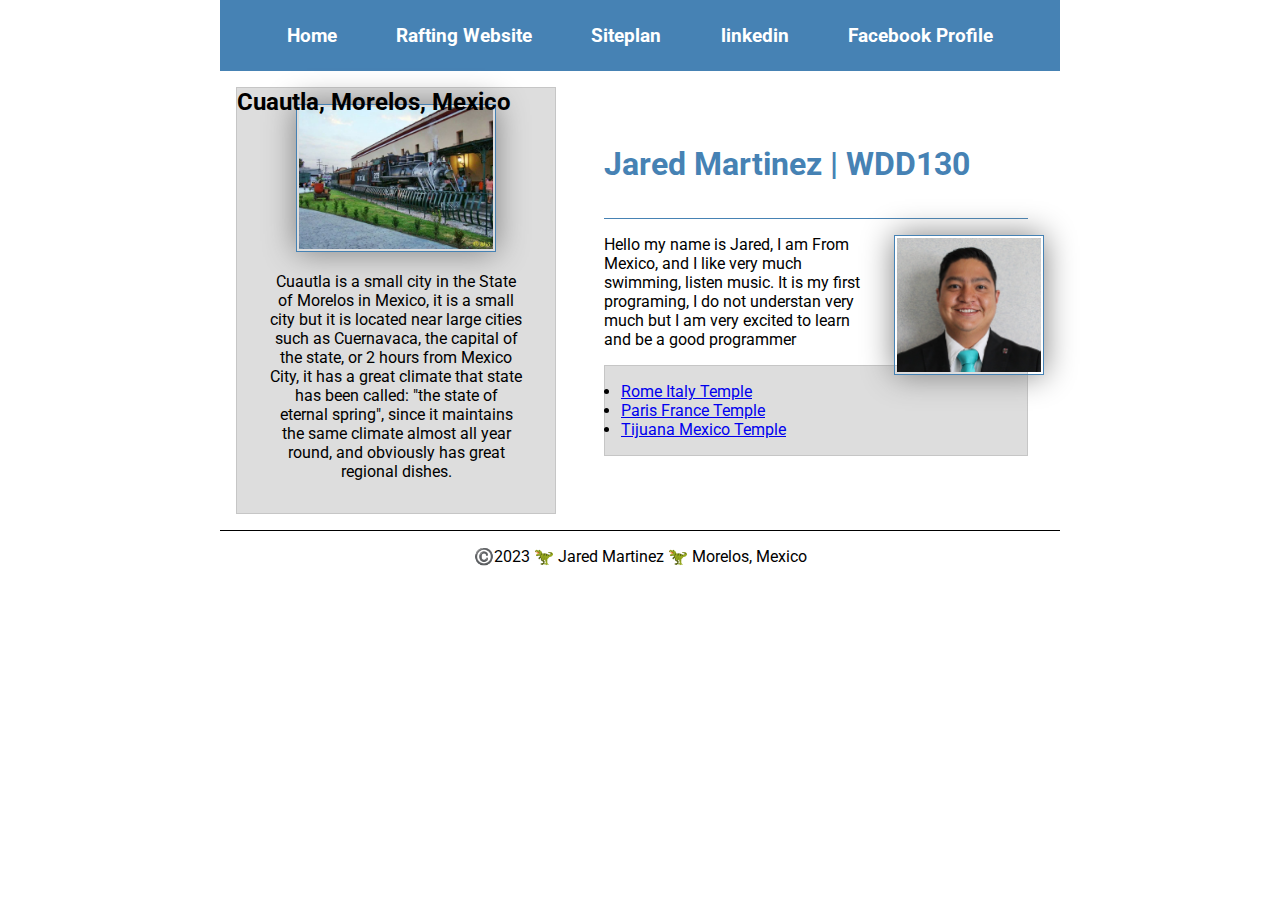
<file: index.html>
<!-- 26 of September of 2023 -->
<!DOCTYPE html>
<html lang="en">

<head>
    <meta charset="UTF-8">
    <meta name="viewport" content="width=device-width, initial-scale=1.0">
    <title>Jared Helaman Martinez Diaz | WDD 130</title>
    <meta name="description" content="Jared Martinez, BYU-Idaho WDD130, Course Home Page">
    <meta name="author" content="Jared Martinez">
    <link rel="stylesheet" href="styles/styles.css">
    <link href="https://fonts.googleapis.com/css2?family=Roboto:ital,wght@0,400;1,300&display=swap" rel="stylesheet">
</head>

<body>
    <header>
        <nav><a href="#">Home</a>
            <a href="wwr/">Rafting Website</a>
            <a href="wwr/site-plan-rafting.html">Siteplan</a>
            <a href="https://linkedin.com">linkedin</a>
            <a href="https://www.facebook.com/jaredhelaman.martinezdiaz">Facebook Profile</a>
        </nav>
    </header>
    <div class="grid">
    <main>
        <h1>Jared Martinez | WDD130</h1>
        <img src="./images/profile.JPG" alt="Hello, my name is Jared Martinez" width="200">
        <p>Hello my name is Jared, I am From Mexico, and I like very much swimming, listen music. It is my first
            programing,
            I do not understan very much but I am very excited to learn and be a good programmer</p>
        <ul class="box">
            <li><a href="https://www.churchofjesuschrist.org/temples/details/rome-italy-temple?lang=eng" target="_blank">Rome Italy Temple</a> </li>
            <li><a href="https://www.churchofjesuschrist.org/temples/details/paris-france-temple?lang=eng" target="_blank">Paris France Temple</a></li>
            <li><a href="https://www.churchofjesuschrist.org/temples/details/tijuana-mexico-temple?lang=eng" target="_blank">Tijuana Mexico Temple</a></li>
        </ul>
    </main>
    <aside class="box">
        <h2>Cuautla, Morelos, Mexico</h2>
        <img src="images/cuautla.jpeg" alt="Cuautla Stream Train">
        <p>Cuautla is a small city in the State of Morelos in Mexico, it is a small city but it is located near large cities such as Cuernavaca, the capital of the state, or 2 hours from Mexico City, it has a great climate that state has been called: "the state of eternal spring", since it maintains the same climate almost all year round, and obviously has great regional dishes.</p>

    </aside>
    </div>
    <footer>
        <p>©️2023 🦖 Jared Martinez 🦖 Morelos, Mexico</p>

    </footer>
</body>

</html>
</file>
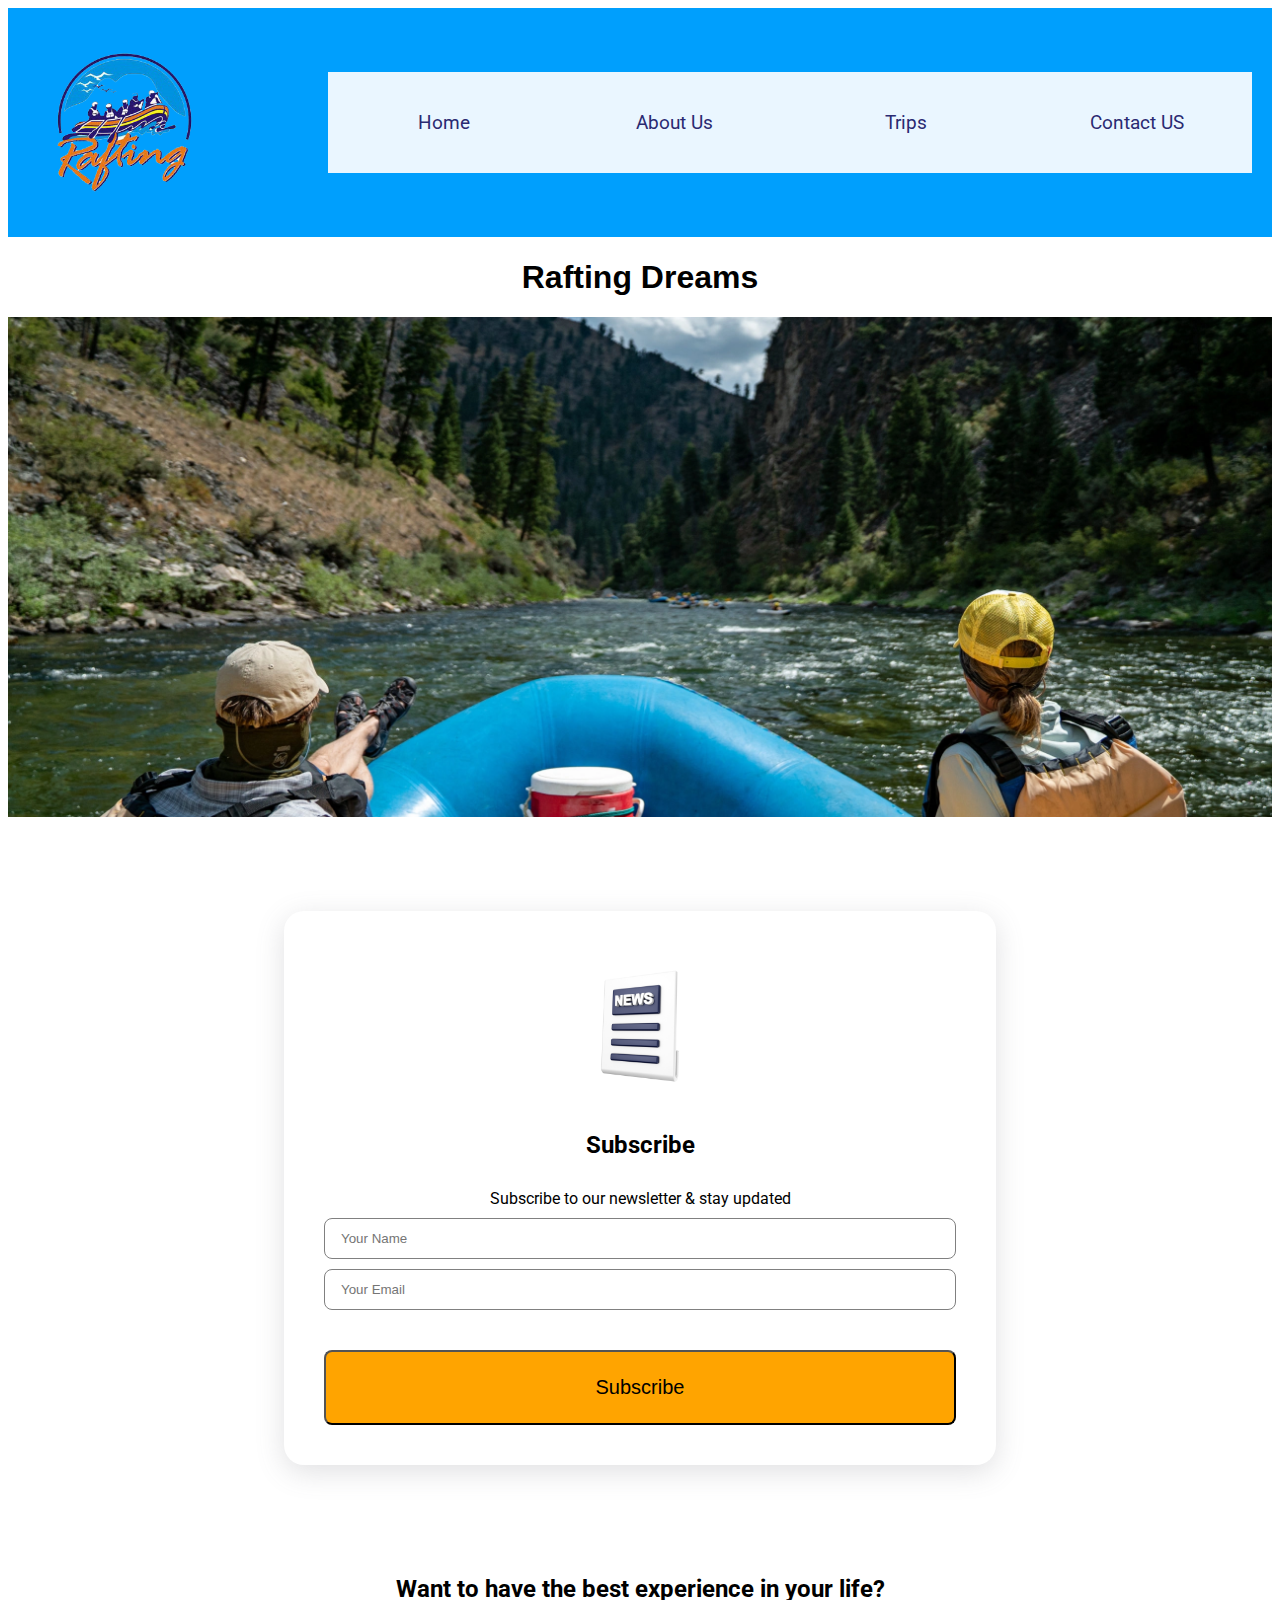
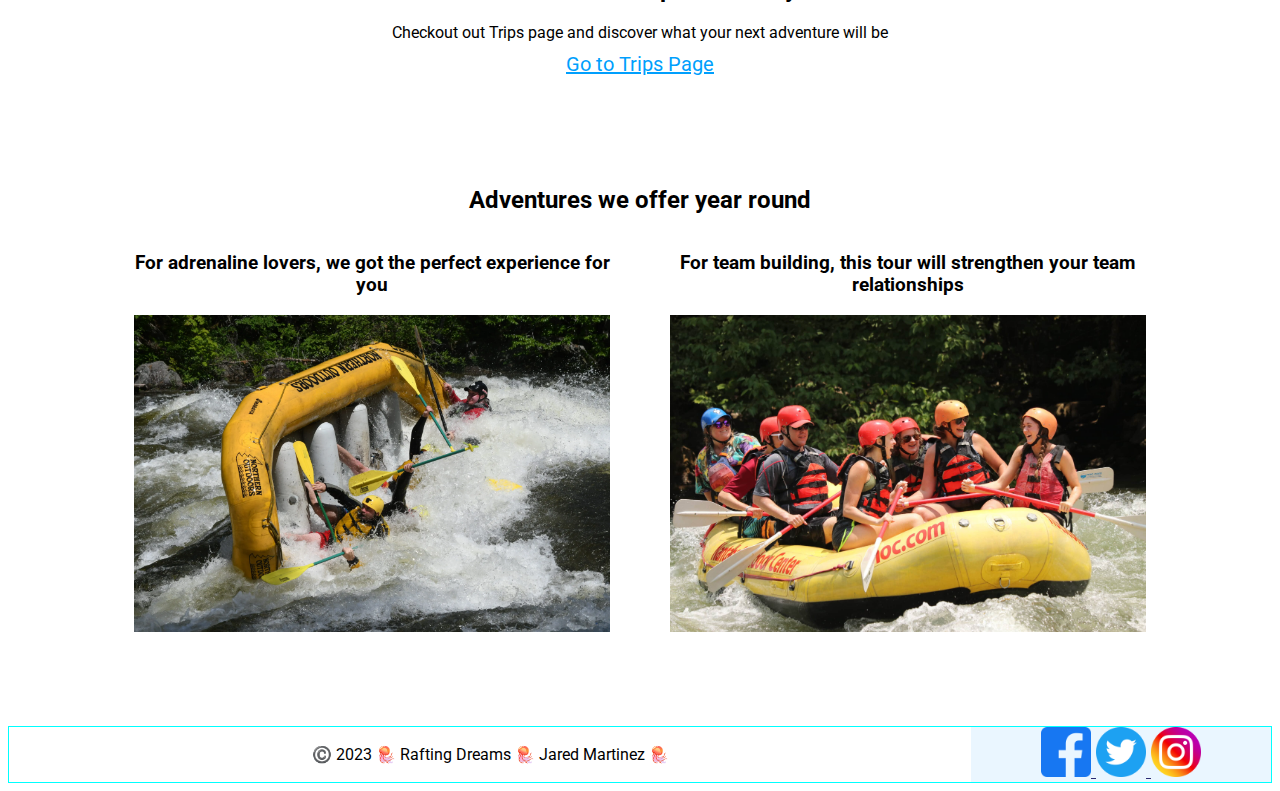
<file: wwr/index.html>
<!DOCTYPE html>
<html lang="en">
  <head>
    <meta charset="UTF-8">
    <meta name="viewport" content="width=device-width, initial-scale=1.0">
    <title>Rafting Dreams | Jared Martinez</title>
    <meta name="description" content="Here you can find everything related to our prices, packages and services.">
    <meta name="author" content="Jared Martinez">
    <link rel="stylesheet" href="styles/index.css">
  </head>

  <body>
    <header>
      <img src="images/rafinglogo.png" alt="Rafting Site Logo">
      <nav>
        <ul class="navigation">
          <li><a href="index.html">Home</a></li>
          <li><a href="about.html">About Us</a></li>
          <li><a href="trips.html">Trips</a></li>
          <li><a href="contact.html">Contact US</a></li>
        </ul>
      </nav>
    </header>
    <main class="home">
      <h1>Rafting Dreams</h1>
      <img src="./images/raftingRiver.jpg" alt="River view from boat">

      <div class="newsletter-container">
        <img src="./images/newsletter.jpg" alt="News paper icon">
        <h2>Subscribe</h2>
        <p>Subscribe to our newsletter & stay updated</p>
        <input type="text" placeholder="Your Name">
        <input type="text" placeholder="Your Email">
        <button>Subscribe</button>
      </div>

      <div class="trips-section">
        <h2>Want to have the best experience in your life?</h2>
        <p>
          Checkout out Trips page and discover what your next adventure will be
        </p>
        <a href="trips.html">Go to Trips Page</a>
      </div>

      <div class="tours">
        <h2>Adventures we offer year round</h2>

        <div class="tour-package">
          <h3>For adrenaline lovers, we got the perfect experience for you</h3>
          <img src="./images/crazy.jpg" alt="Crazy White Water Rafting">
        </div>
        <div class="tour-package">
          <h3>
            For team building, this tour will strengthen your team relationships
          </h3>
          <img src="./images/slow.jpeg" alt="Calm White Water Rafting">
        </div>
      </div>
    </main>

    <footer>
      <p>©️ 2023 🪼 Rafting Dreams 🪼 Jared Martinez 🪼</p>
      <nav class="sociallinks">
        <a href="https://facebook.com">
          <img src="images/facebook.png" alt="Facebook" width="50">
        </a>
        <a href="https://twitter.com">
          <img src="images/twitter.png" alt="Twitter" width="50">
        </a>
        <a href="https://instagram.com">
          <img src="images/instagram.png" alt="Instagram" width="50">
        </a>
      </nav>
    </footer>
  </body>
</html>
</file>
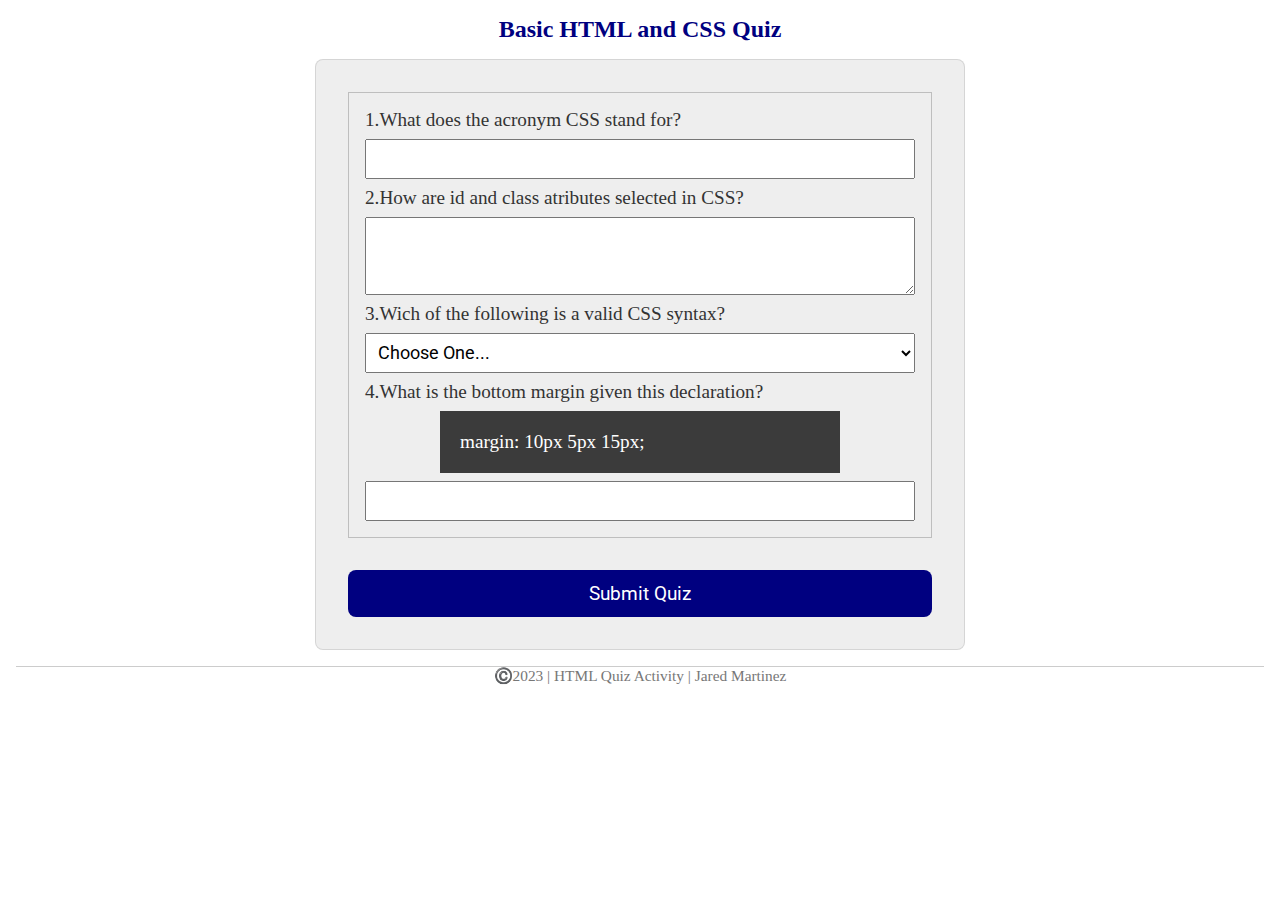
<file: quiz.html>
<!DOCTYPE html>
<html lang="en">
<head>
    <meta charset="UTF-8">
    <meta name="viewport" content="width=device-width, initial-scale=1.0">
    <title>WDD 130 | Jared Martinez | HTMML Quiz</title>
    <meta name="description" content="Jared Martinez, BYU-Idaho WDD130, Quiz">
    <meta name="author" content="Jared Martinez">
    <link rel="stylesheet" href="styles/quiz.css">
</head>
<body>
    <header>
        <h1>Basic HTML and CSS Quiz</h1>
    </header>
    <main>
        <form>
            <fieldset>
                <label for="1.what does the acronym CSS stand for?">1.What does the acronym CSS stand for?</label>
                <input type="text" id="q1" name="q1">
                <label for="2.how are id and class atributes selected in CSS?">2.How are id and class atributes selected in CSS?</label>
                <textarea type="text" id="q2" name="q2" rows="3"></textarea>
                <label for="3.wich of the following is a valid CSS syntax?">3.Wich of the following is a valid CSS syntax?</label>
                <select id="q3" name="q3">
                    <option value="choose one...">Choose One...</option>
                    <option value="{}">{}</option>
                    <option value="<>"><></option>
                    <option value=":">:</option>
                    <option value=";">;</option>
                </select>
                <label for="4.what is the bottom margin given this declaration?">4.What is the bottom margin given this declaration?</label>
                <div>margin: 10px 5px 15px;</div>
                <input type="number" id="q4" name="q4">
            </fieldset>
            <button type="submit">Submit Quiz</button>
        </form>
    </main>
    <footer>
        <p>©️2023 | HTML Quiz Activity | Jared Martinez</p>
    </footer>    
</body>
</html>
</file>
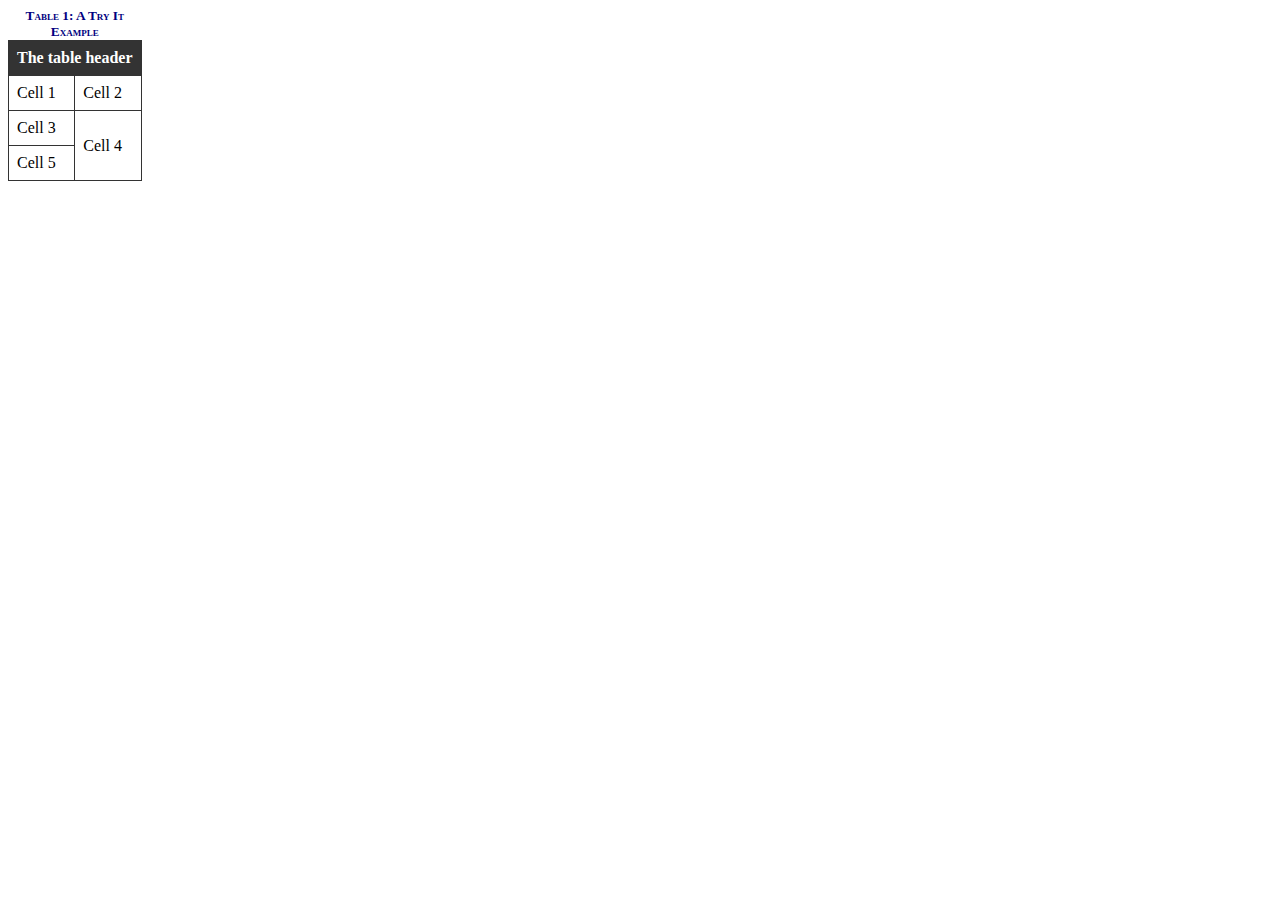
<file: tryit.html>
<!DOCTYPE html>
<html lang="en">
<head>
    <meta charset="UTF-8">
    <meta name="viewport" content="width=device-width, initial-scale=1.0">
    <title>Try It</title>
    <link rel="stylesheet" href="styles/tryit.css">
</head>
<body>
    <table>
        <caption>Table 1: A Try It Example</caption>
        <thead>
            <tr>
                <th colspan="2">The table header</th>
            </tr>
        </thead>
        <tbody>
            <tr>
                <td>Cell 1</td>
                <td>Cell 2</td>
            </tr>
            <tr>
                <td>Cell 3</td>
                <td rowspan="2">Cell 4</td>
            </tr>
            <tr>
                <td>Cell 5</td>
            </tr>
        </tbody>
    </table>
</body>
</html>
</file>
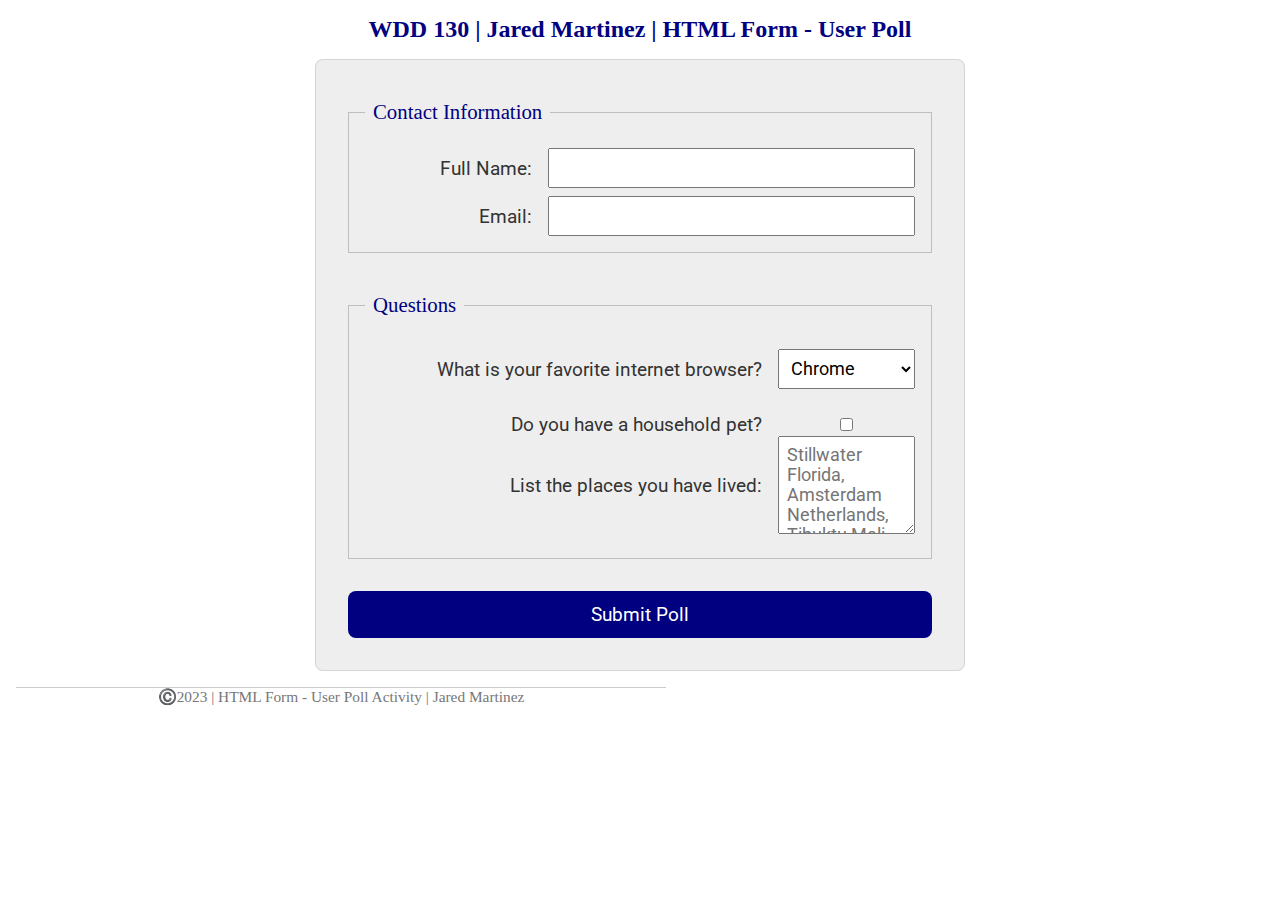
<file: week05/poll-form.html>
<!DOCTYPE html>
<html lang="en">
<head>
    <meta charset="UTF-8">
    <meta name="viewport" content="width=device-width, initial-scale=1.0">
    <title>WDD 130 | HTML Form - User Poll</title>
    <link rel="stylesheet" href="styles/poll-form.css">
</head>
<body>
    <header>
        <h1>WDD 130 | Jared Martinez | HTML Form - User Poll</h1>
    </header>
    <main>
        <form>
            <fieldset>
                <legend>Contact Information</legend>
                <div class="form-item column2">
                <label for="fullname">Full Name:</label>
                <input type="text" id="fullname" name="fullname">
                </div>
                <div class="form-item column2">
                <label for="email">Email:</label>
                <input type="email" id="useremail" name="useremail">
                </div>
            </fieldset>
            <fieldset>
                <legend>Questions</legend>
                <div class="form-item column1">
                <label for="browser">What is your favorite internet browser?</label>
                <select id="browser" name="browser">
                    <option value="chrome">Chrome</option>
                    <option value="firefox">Firefox</option>
                    <option value="safari">Safari</option>
                    <option value="edge">Edge</option>
                    <option value="brave">Brave</option>
                    <option value="other">Other</option>
                </select>
                </div>
                <div class="form-item column1">
                <label for="pet">Do you have a household pet?</label>
                <input type="checkbox" id="pet" name="pet">
                <label for="feedback">List the places you have lived:</label>
                <textarea id="feedback" name="feedback" rows="4" placeholder="Stillwater Florida, Amsterdam Netherlands, Tibuktu Mali"></textarea>
                </div>
            </fieldset>
            <button type="submit">Submit Poll</button>
        </form>

    </main>
    <footer>
        <p>©️2023 | HTML Form - User Poll Activity | Jared Martinez</p>
    </footer>
    
</body>
</html>
</file>
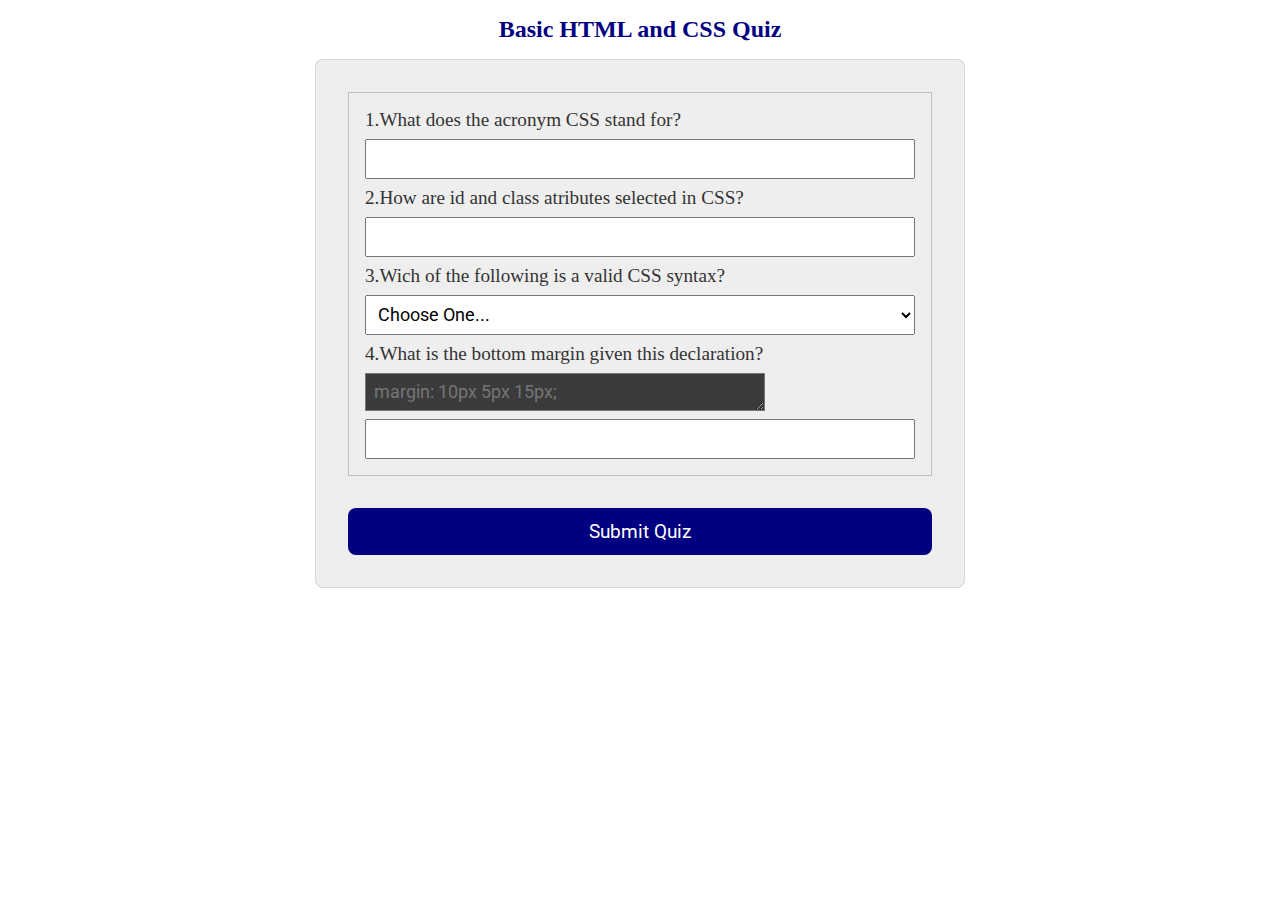
<file: week05/quiz.html>
<!DOCTYPE html>
<html lang="en">
<head>
    <meta charset="UTF-8">
    <meta name="viewport" content="width=device-width, initial-scale=1.0">
    <title>WDD 130 | Jared Martinez | Quiz</title>
    <link rel="stylesheet" href="styles/quiz.css">
</head>
<body>
    <header>
        <h1>Basic HTML and CSS Quiz</h1>
    </header>
    <main>
        <form>
            <fieldset>
                <label for="1.what does the acronym CSS stand for?">1.What does the acronym CSS stand for?</label>
                <input type="text" id="q1" name="q1">
                <label for="2.how are id and class atributes selected in CSS?">2.How are id and class atributes selected in CSS?</label>
                <input type="text" id="q2" name="q2">
                <label for="3.wich of the following is a valid CSS syntax?">3.Wich of the following is a valid CSS syntax?</label>
                <select id="q3" name="q3">
                    <option value="choose one...">Choose One...</option>
                    <option value="{}">{}</option>
                    <option value="<>"><></option>
                    <option value=":">:</option>
                    <option value=";">;</option>
                </select>
                <label for="4.what is the bottom margin given this declaration?">4.What is the bottom margin given this declaration?</label>
                <textarea id="q4" name="q4" rows="1" placeholder="margin: 10px 5px 15px;"></textarea>
                <input type="text" id="q4" name="q4">
            </fieldset>
            <button type="submit">Submit Quiz</button>
        </form>
    </main>    
</body>
</html>
</file>
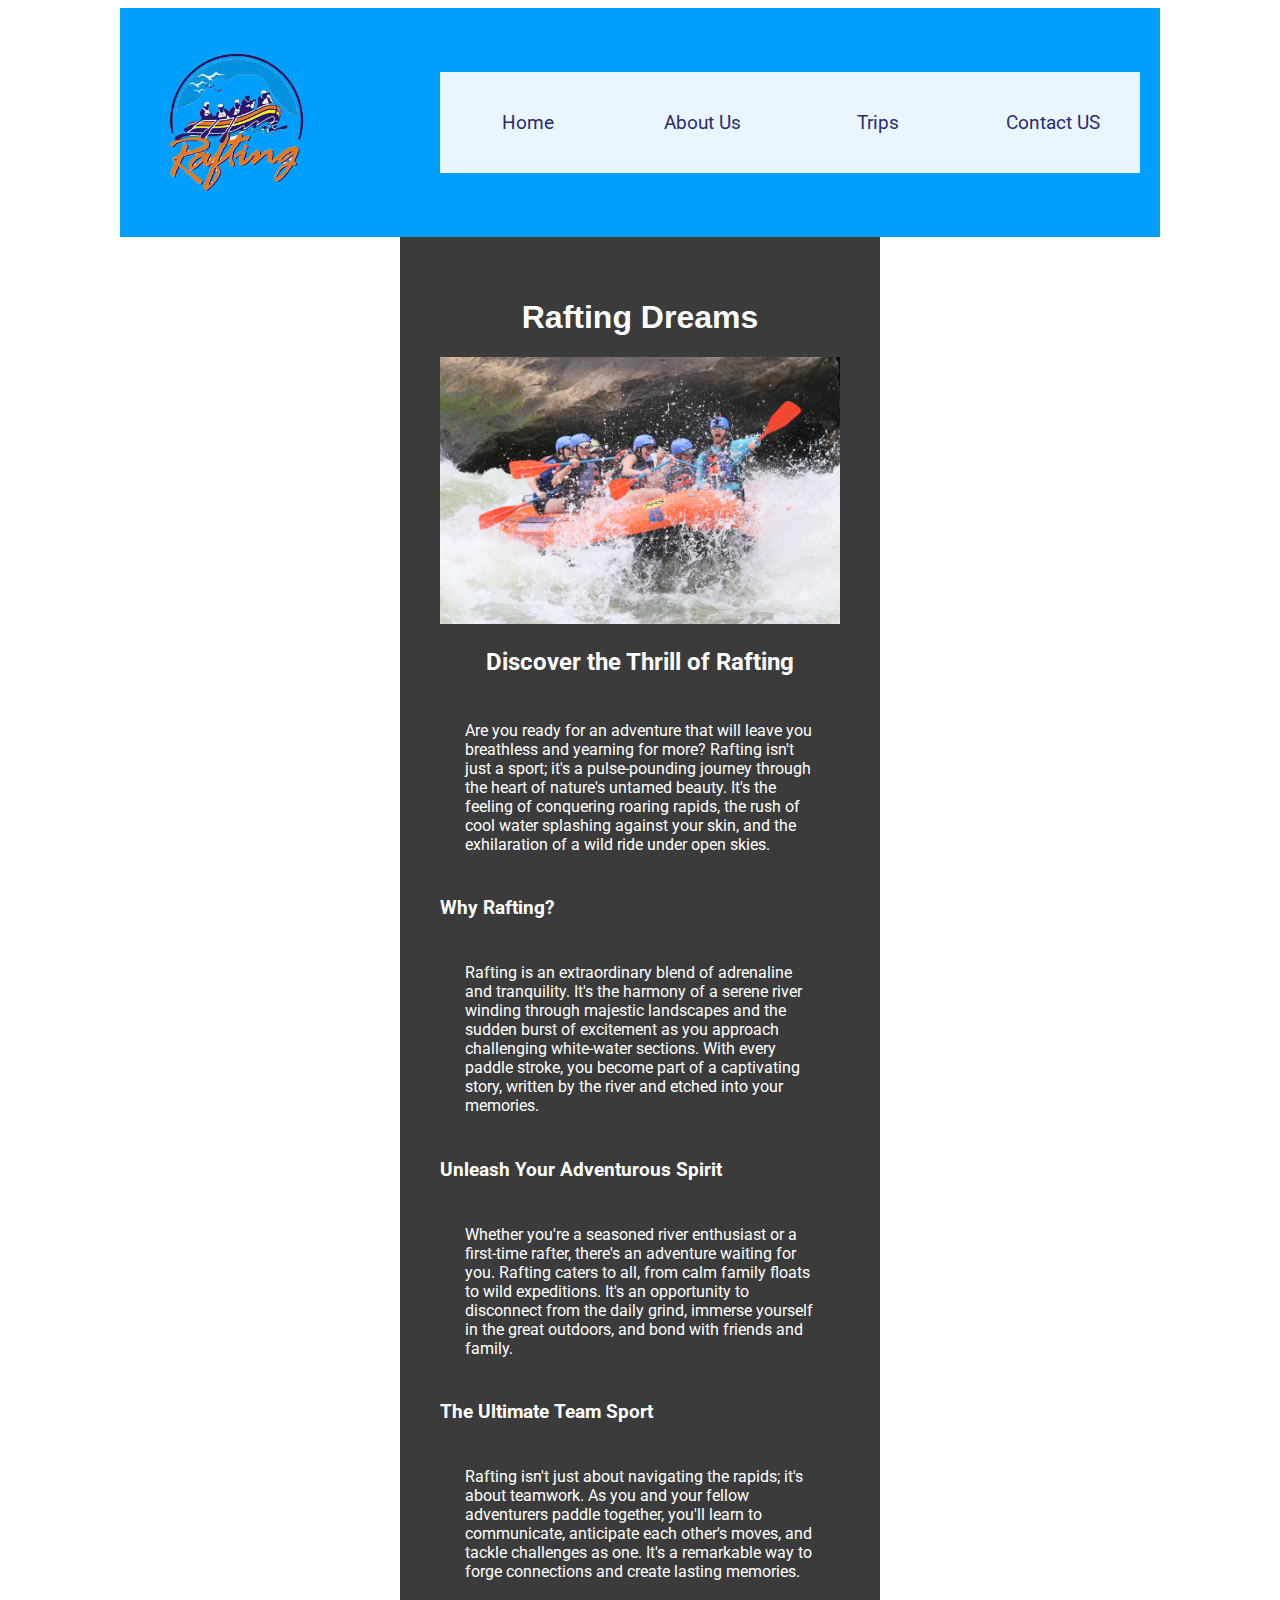
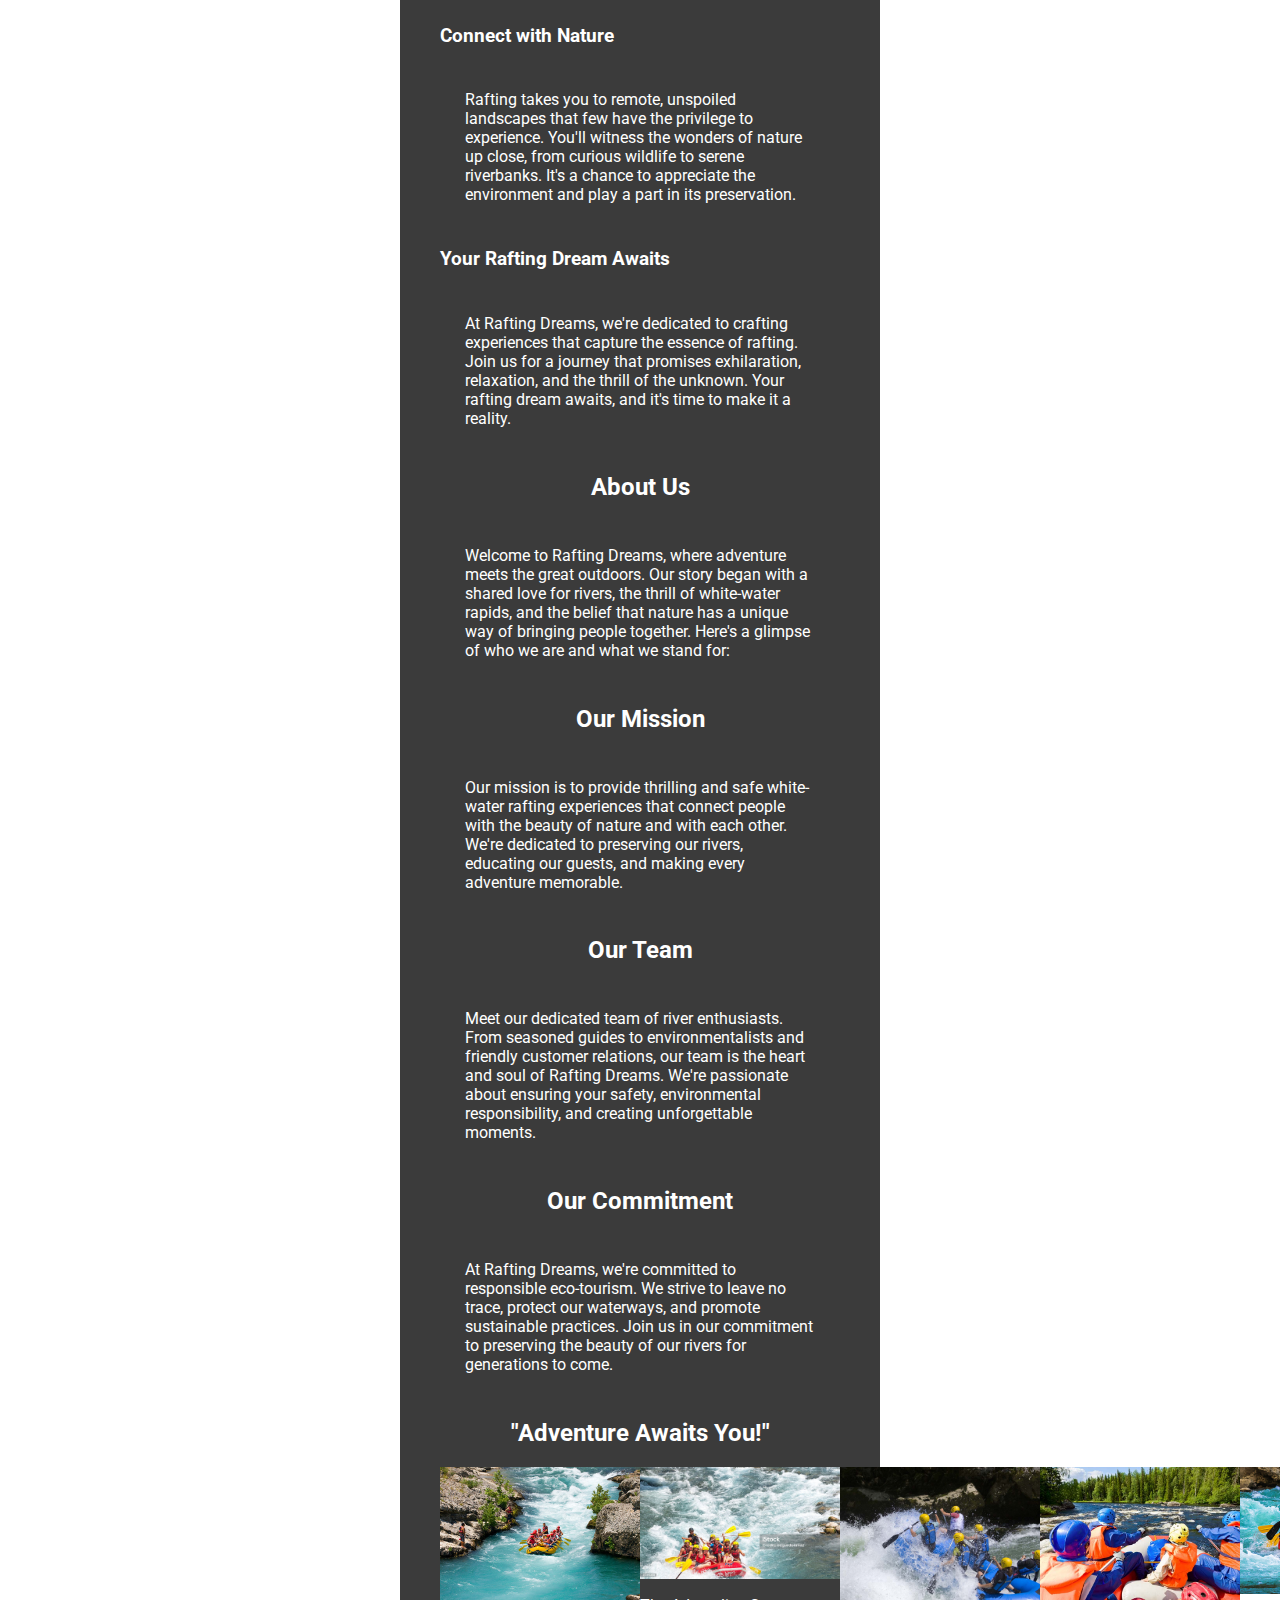
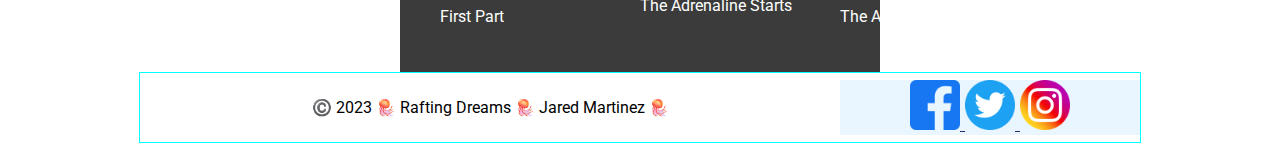
<file: wwr/about.html>
<!DOCTYPE html>
<html lang="en">
  <head>
    <meta charset="UTF-8">
    <meta name="viewport" content="width=device-width, initial-scale=1.0">
    <title>About Us | Jared Martinez</title>
    <meta name="description" content="We are a recreation, adventure company. Where we offer activities for the whole family and places to camp or cabins">
    <meta name="author" content="Jared Martinez">
    <link rel="stylesheet" href="styles/rafting.css">
  </head>

  <body>
    <header>
      <img src="images/rafinglogo.png" alt="Rafting Site Logo">
      <nav>
        <ul class="navigation">
          <li><a href="index.html">Home</a></li>
          <li><a href="about.html">About Us</a></li>
          <li><a href="trips.html">Trips</a></li>
          <li><a href="contact.html">Contact US</a></li>
        </ul>
      </nav>
    </header>
    <main class="grid">
      <div class="hero">
        <h1>Rafting Dreams</h1>
        <img src="images/unsplash.jpg" alt="People having fun" width="1500">
        <h2>Discover the Thrill of Rafting</h2>

        <p>
          Are you ready for an adventure that will leave you breathless and
          yearning for more? Rafting isn't just a sport; it's a pulse-pounding
          journey through the heart of nature's untamed beauty. It's the feeling
          of conquering roaring rapids, the rush of cool water splashing against
          your skin, and the exhilaration of a wild ride under open skies.
        </p>

        <h3>Why Rafting?</h3>
        <p>
          Rafting is an extraordinary blend of adrenaline and tranquility. It's
          the harmony of a serene river winding through majestic landscapes and
          the sudden burst of excitement as you approach challenging white-water
          sections. With every paddle stroke, you become part of a captivating
          story, written by the river and etched into your memories.
        </p>

        <h3>Unleash Your Adventurous Spirit</h3>
        <p>
          Whether you're a seasoned river enthusiast or a first-time rafter,
          there's an adventure waiting for you. Rafting caters to all, from calm
          family floats to wild expeditions. It's an opportunity to disconnect
          from the daily grind, immerse yourself in the great outdoors, and bond
          with friends and family.
        </p>

        <h3>The Ultimate Team Sport</h3>
        <p>
          Rafting isn't just about navigating the rapids; it's about teamwork.
          As you and your fellow adventurers paddle together, you'll learn to
          communicate, anticipate each other's moves, and tackle challenges as
          one. It's a remarkable way to forge connections and create lasting
          memories.
        </p>

        <h3>Connect with Nature</h3>
        <p>
          Rafting takes you to remote, unspoiled landscapes that few have the
          privilege to experience. You'll witness the wonders of nature up
          close, from curious wildlife to serene riverbanks. It's a chance to
          appreciate the environment and play a part in its preservation.
        </p>

        <h3>Your Rafting Dream Awaits</h3>
        <p>
          At Rafting Dreams, we're dedicated to crafting experiences that
          capture the essence of rafting. Join us for a journey that promises
          exhilaration, relaxation, and the thrill of the unknown. Your rafting
          dream awaits, and it's time to make it a reality.
        </p>
        <section class="grid">
          <h2>About Us</h2>
          <p>
            Welcome to Rafting Dreams, where adventure meets the great outdoors.
            Our story began with a shared love for rivers, the thrill of
            white-water rapids, and the belief that nature has a unique way of
            bringing people together. Here's a glimpse of who we are and what we
            stand for:
          </p>

          <h2>Our Mission</h2>
          <p>
            Our mission is to provide thrilling and safe white-water rafting
            experiences that connect people with the beauty of nature and with
            each other. We're dedicated to preserving our rivers, educating our
            guests, and making every adventure memorable.
          </p>

          <h2>Our Team</h2>
          <p>
            Meet our dedicated team of river enthusiasts. From seasoned guides
            to environmentalists and friendly customer relations, our team is
            the heart and soul of Rafting Dreams. We're passionate about
            ensuring your safety, environmental responsibility, and creating
            unforgettable moments.
          </p>

          <h2>Our Commitment</h2>
          <p>
            At Rafting Dreams, we're committed to responsible eco-tourism. We
            strive to leave no trace, protect our waterways, and promote
            sustainable practices. Join us in our commitment to preserving the
            beauty of our rivers for generations to come.
          </p>
        </section>
      </div>
      <section>
        <h2>"Adventure Awaits You!"</h2>
        <div class="container">
          <figure>
            <img
              class="item-1"
              src="images/raftingabout1.jpeg"
              alt="First Part">
            <figcaption>First Part</figcaption>
          </figure>
          <figure>
            <img
              class="item-2"
              src="images/raftingabout2.jpeg"
              alt="The Adrenaline Starts">
            <figcaption>The Adrenaline Starts</figcaption>
          </figure>
          <figure>
            <img
              class="item-3"
              src="images/rafting3.jpeg"
              alt="The Adventure Begins">
            <figcaption>The Adventure Begins</figcaption>
          </figure>
          <figure>
            <img
              class="item-4"
              src="images/rafting4.jpeg"
              alt="Memories are Saved">
            <figcaption>Memories are Saved</figcaption>
          </figure>
          <figure>
            <img
              class="item-5"
              src="images/rafting5.jpeg"
              alt="And The Memories Will be like Dreams">
            <figcaption>And The Memories Will be like Dreams</figcaption>
          </figure>
        </div>
      </section>
    </main>
    <footer>
      <p>©️ 2023 🪼 Rafting Dreams 🪼 Jared Martinez 🪼</p>
      <nav class="sociallinks">
        <a href="https://facebook.com">
          <img src="images/facebook.png" alt="Facebook" width="50">
        </a>
        <a href="https://twitter.com">
          <img src="images/twitter.png" alt="Twitter" width="50">
        </a>
        <a href="https://instagram.com">
          <img src="images/instagram.png" alt="Instagram" width="50">
        </a>
      </nav>
    </footer>
  </body>
</html>
</file>
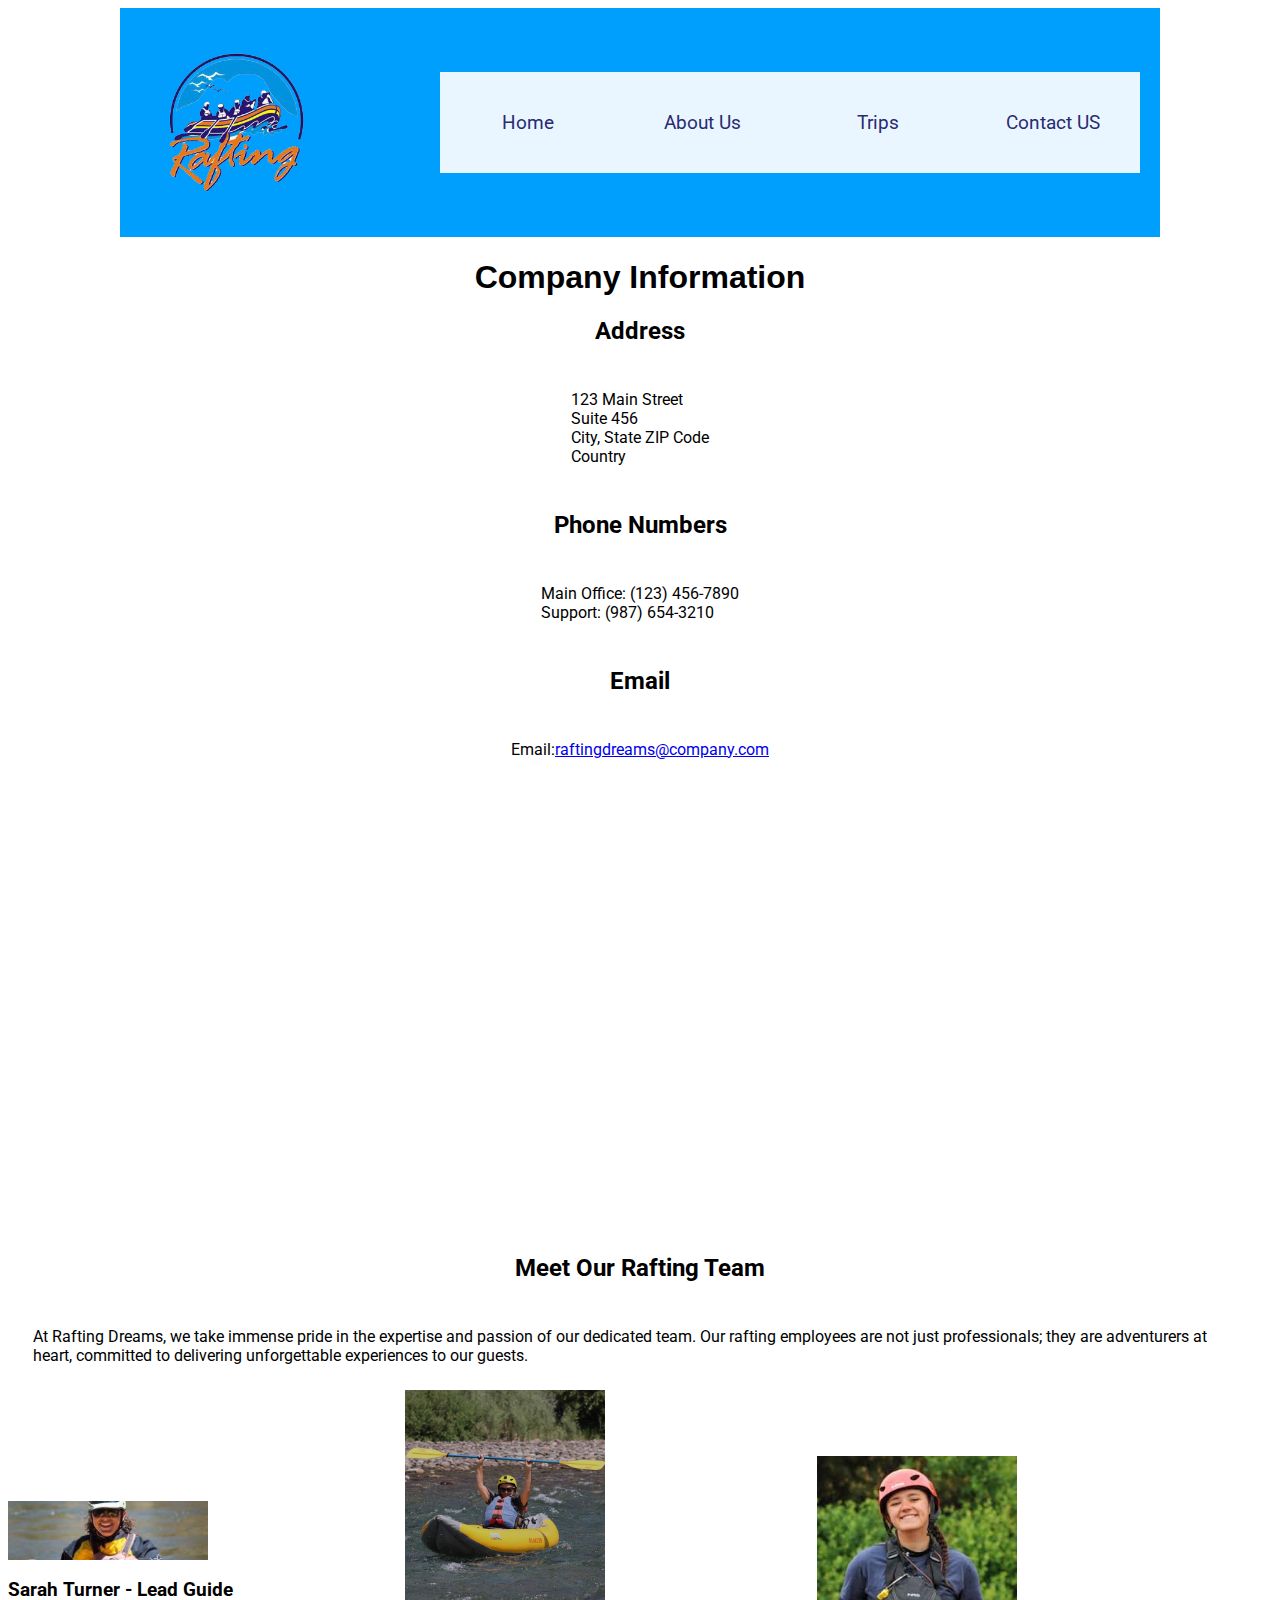
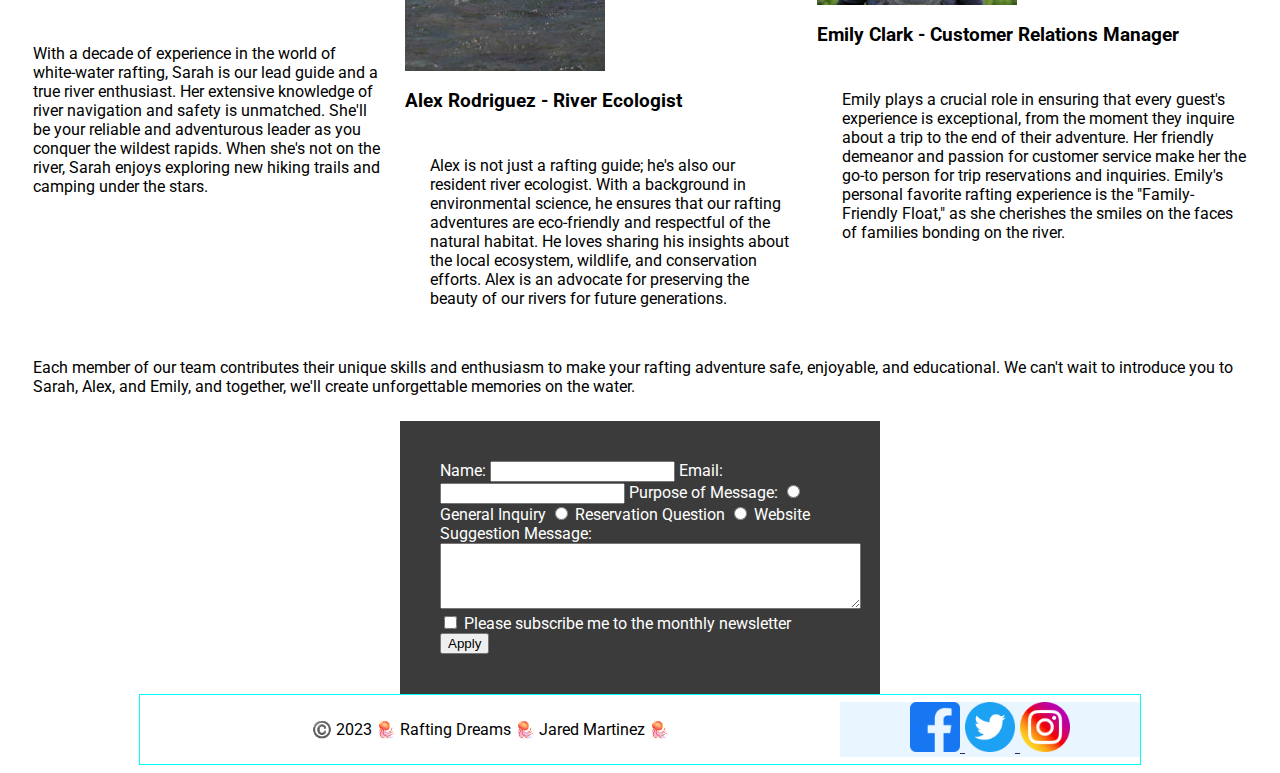
<file: wwr/contact.html>
<!DOCTYPE html>
<html lang="en">
  <head>
    <meta charset="UTF-8">
    <meta name="viewport" content="width=device-width, initial-scale=1.0">
    <title>Rafting Dreams | Contact Us | Jared Martinez</title>
    <meta name="description" content="On this page you can find the numbers, location and address to contact us, so you can arrive, call or make a reservation.">
    <meta name="author" content="Jared Martinez">
    <link rel="stylesheet" href="styles/raftingcontac.css">
  </head>

  <body>
    <header>
      <img src="images/rafinglogo.png" alt="Rafting Site Logo">
      <nav>
        <ul class="navigation">
          <li><a href="index.html">Home</a></li>
          <li><a href="about.html">About Us</a></li>
          <li><a href="trips.html">Trips</a></li>
          <li><a href="contact.html">Contact US</a></li>
        </ul>
      </nav>
    </header>
    <h1>Company Information</h1>

    <h2>Address</h2>
    <p>
      123 Main Street<br />
      Suite 456<br />
      City, State ZIP Code<br />
      Country
    </p>

    <h2>Phone Numbers</h2>
    <p>
      Main Office: (123) 456-7890<br>
      Support: (987) 654-3210
    </p>

    <h2>Email</h2>
    <p>
      Email:
      <a href="mailto:raftingdreams@company.com">raftingdreams@company.com</a>
    </p>
    <div class="map">
      <iframe
        src="https://www.google.com/maps/embed?pb=!1m14!1m12!1m3!1d9324.936404751392!2d-98.94385533160494!3d21.846955250953574!2m3!1f0!2f0!3f0!3m2!1i1024!2i768!4f13.1!5e0!3m2!1ses!2smx!4v1697237323126!5m2!1ses!2smx"
        width="600"
        height="450"
        style="border: 0"
        allowfullscreen=""
        loading="lazy"
        referrerpolicy="no-referrer-when-downgrade"></iframe>
    </div>
    <h2>Meet Our Rafting Team</h2>

    <p>
      At Rafting Dreams, we take immense pride in the expertise and passion of
      our dedicated team. Our rafting employees are not just professionals;
      they are adventurers at heart, committed to delivering unforgettable
      experiences to our guests.
    </p>
    <div class="container">
      <figure>
        <img class="item-1" src="images/raftingemployee1.jpeg" alt="Lorem">
        <figcaption>
          <h3>Sarah Turner - Lead Guide</h3>
          <p>
            With a decade of experience in the world of white-water rafting,
            Sarah is our lead guide and a true river enthusiast. Her extensive
            knowledge of river navigation and safety is unmatched. She'll be
            your reliable and adventurous leader as you conquer the wildest
            rapids. When she's not on the river, Sarah enjoys exploring new
            hiking trails and camping under the stars.
          </p>
        </figcaption>
      </figure>
      <figure>
        <img class="item-2" src="images/raftingemployee2.jpeg" alt="Lorem">
        <figcaption>
          <h3>Alex Rodriguez - River Ecologist</h3>
          <p>
            Alex is not just a rafting guide; he's also our resident river
            ecologist. With a background in environmental science, he ensures
            that our rafting adventures are eco-friendly and respectful of the
            natural habitat. He loves sharing his insights about the local
            ecosystem, wildlife, and conservation efforts. Alex is an advocate
            for preserving the beauty of our rivers for future generations.
          </p>
        </figcaption>
      </figure>
      <figure>
        <img class="item-3" src="images/raftingemployee3.jpeg" alt="Lorem">
        <figcaption>
          <h3>Emily Clark - Customer Relations Manager</h3>
          <p>
            Emily plays a crucial role in ensuring that every guest's experience
            is exceptional, from the moment they inquire about a trip to the end
            of their adventure. Her friendly demeanor and passion for customer
            service make her the go-to person for trip reservations and
            inquiries. Emily's personal favorite rafting experience is the
            "Family-Friendly Float," as she cherishes the smiles on the faces of
            families bonding on the river.
          </p>
        </figcaption>
      </figure>
    </div>
    <p>
      Each member of our team contributes their unique skills and enthusiasm
      to make your rafting adventure safe, enjoyable, and educational. We
      can't wait to introduce you to Sarah, Alex, and Emily, and together,
      we'll create unforgettable memories on the water.
    </p>
    <main class="grid">
      <form action="submit_form.php" method="post">
        <label for="name">Name:</label>
        <input type="text" id="name" name="name" required>
        <label for="email">Email:</label>
        <input type="email" id="email" name="email" required>

        <label>Purpose of Message:</label>
        <input
          type="radio"
          id="general"
          name="purpose"
          value="General Inquiry">
        <label for="general">General Inquiry</label>

        <input
          type="radio"
          id="reservation"
          name="purpose"
          value="Reservation Question"
        />
        <label for="reservation">Reservation Question</label>

        <input
          type="radio"
          id="suggestion"
          name="purpose"
          value="Website Suggestion"
        />
        <label for="suggestion">Website Suggestion</label>

        <label for="message">Message:</label>
        <textarea id="message" name="message" rows="4" cols="50"></textarea>

        <input type="checkbox" id="subscribe" name="subscribe" value="yes">
        <label for="subscribe"
          >Please subscribe me to the monthly newsletter</label
        >

        <button type="submit">Apply</button>
      </form>
    </main>
    <footer>
      <p>©️ 2023 🪼 Rafting Dreams 🪼 Jared Martinez 🪼</p>
      <nav class="sociallinks">
        <a href="https://facebook.com">
          <img src="images/facebook.png" alt="Facebook" width="50">
        </a>
        <a href="https://twitter.com">
          <img src="images/twitter.png" alt="Twitter" width="50">
        </a>
        <a href="https://instagram.com">
          <img src="images/instagram.png" alt="Instagram" width="50">
        </a>
      </nav>
    </footer>
  </body>
</html>
</file>
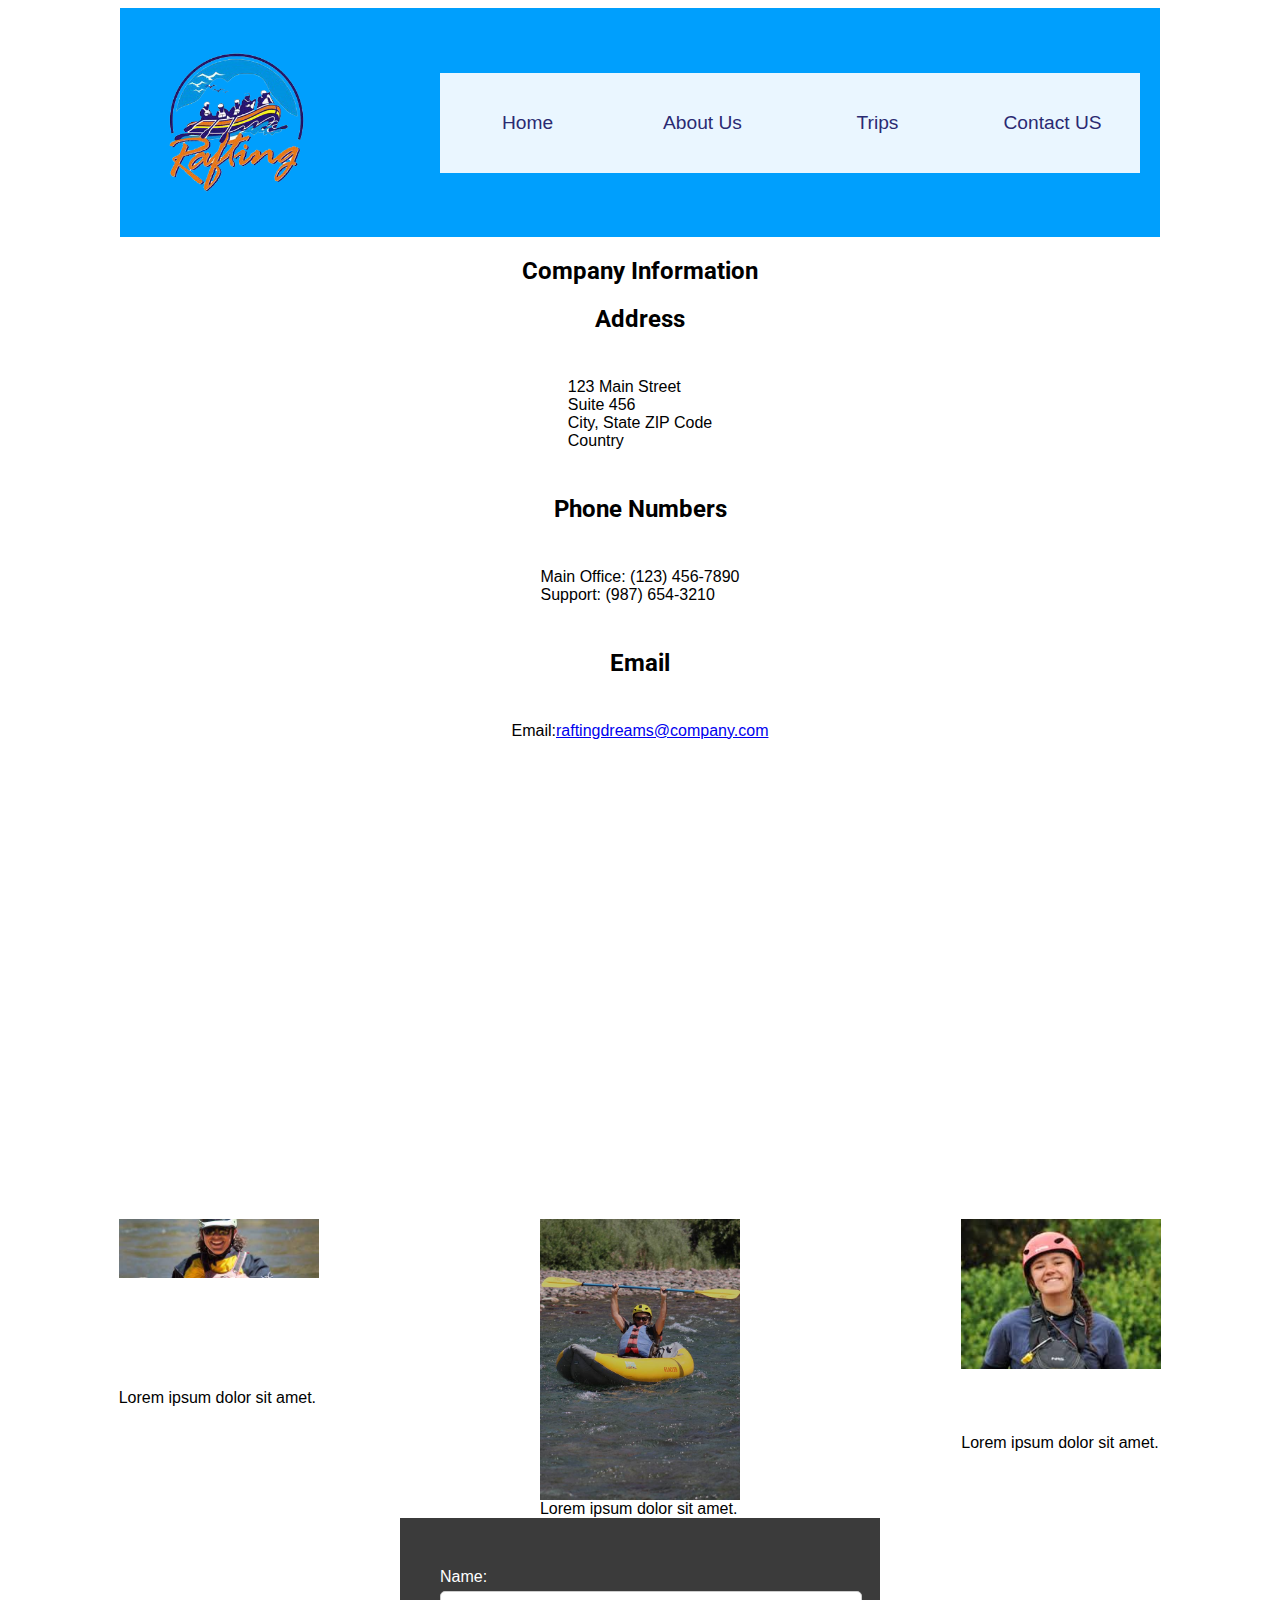
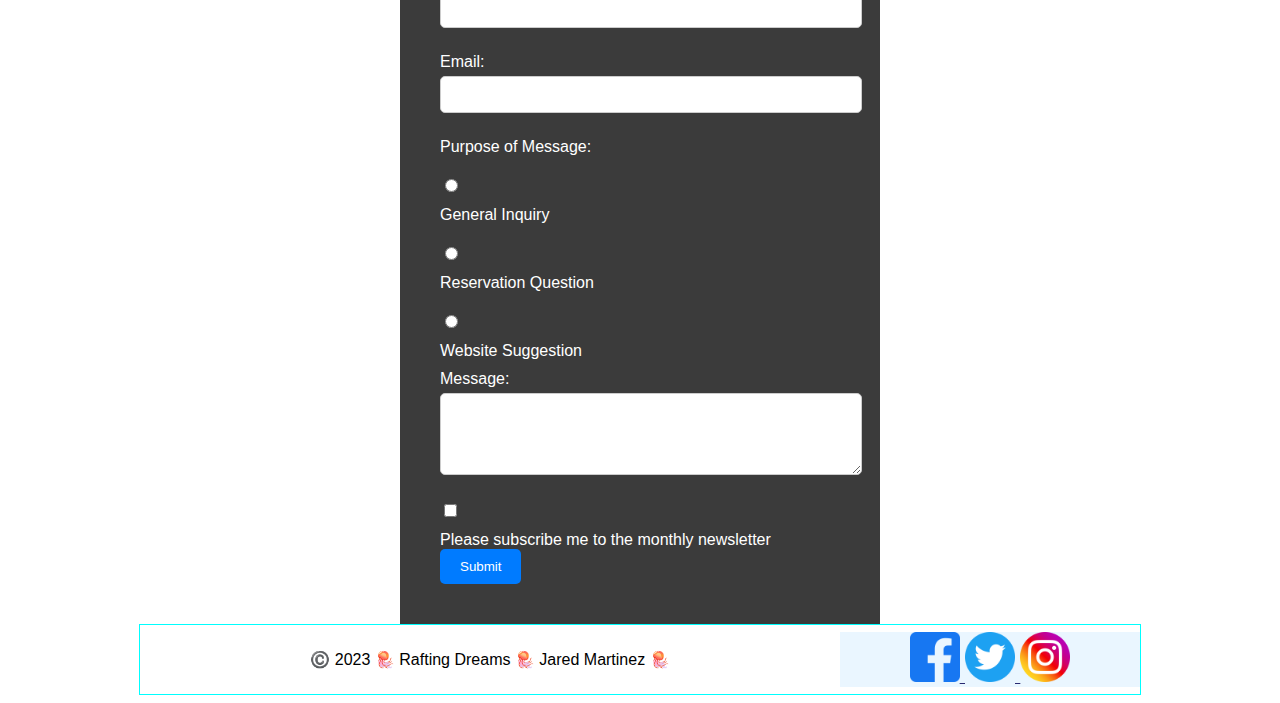
<file: wwr/contactus.html>
<!DOCTYPE html>
<html lang="en">

<head>
    <meta charset="UTF-8">
    <meta name="viewport" content="width=device-width, initial-scale=1.0">
    <title>Contact Us | Jared Martinez</title>
    <meta name="description"content="We are a recreation, adventure company. Where we offer activities for the whole family and places to camp or cabins">
    <meta name="author" content="Jared Martinez">
    <link rel="stylesheet" href="styles/rafting.css">
    <style>
        /* Add your CSS styles here for proper styling */
        body {
            font-family: Arial, sans-serif;
        }
        form {
            max-width: 400px;
            margin: 0 auto;
        }
        label {
            display: block;
            margin-top: 10px;
        }
        input[type="text"],
        input[type="email"],
        textarea {
            width: 100%;
            padding: 10px;
            margin-top: 5px;
            margin-bottom: 15px;
            border: 1px solid #ccc;
            border-radius: 5px;
        }
        input[type="radio"] {
            margin-top: 5px;
        }
        input[type="checkbox"] {
            margin-top: 10px;
        }
        button[type="submit"] {
            background-color: #007BFF;
            color: #fff;
            padding: 10px 20px;
            border: none;
            border-radius: 5px;
            cursor: pointer;
        }
        button[type="submit"]:hover {
            background-color: #0056b3;
        }
        #map {
            width: 100%;
            height: 300px;
            margin-top: 20px;
            display: grid;
            justify-content: center;
            margin: 0 auto;
        }
    </style>
</head>

<body>
    <header>
        <img src="images/rafinglogo.png" alt="Rafting Site Logo">
        <nav>
            <ul class="navigation">
                <li><a href="#">Home</a></li>
                <li><a href="#">About Us</a></li>
                <li><a href="#">Trips</a></li>
                <li><a href="#">Contact US</a></li>
            </ul>
        </nav>
    </header>
    <h2>Company Information</h2>

    <h2>Address</h2>
    <p>123 Main Street<br>
    Suite 456<br>
    City, State ZIP Code<br>
    Country</p>

    <h2>Phone Numbers</h2>
    <p>Main Office: (123) 456-7890<br>
    Support: (987) 654-3210</p>

    <h2>Email</h2>
    <p>Email: <a href="mailto:raftingdreams@company.com">raftingdreams@company.com</a></p>
    <div class="map">
        <iframe src="https://www.google.com/maps/embed?pb=!1m14!1m12!1m3!1d9324.936404751392!2d-98.94385533160494!3d21.846955250953574!2m3!1f0!2f0!3f0!3m2!1i1024!2i768!4f13.1!5e0!3m2!1ses!2smx!4v1697237323126!5m2!1ses!2smx" width="600" height="450" style="border:0;" allowfullscreen="" loading="lazy" referrerpolicy="no-referrer-when-downgrade"></iframe>
    </div>
    <div class="container">
        <figure><img class="item-1" src="images/raftingemployee1.jpeg" alt="Lorem">
        <figcaption>Lorem ipsum dolor sit amet.</figcaption></figure>
        <figure><img class="item-2" src="images/raftingemployee2.jpeg" alt="Lorem">
        <figcaption>Lorem ipsum dolor sit amet.</figcaption></figure>
        <figure><img class="item-3" src="images/raftingemployee3.jpeg" alt="Lorem">
        <figcaption>Lorem ipsum dolor sit amet.</figcaption></figure>
    </div>
    <main class="grid">
        <form action="submit_form.php" method="post">
            <label for="name">Name:</label>
            <input type="text" id="name" name="name" required>
    
            <label for="email">Email:</label>
            <input type="email" id="email" name="email" required>
    
            <label>Purpose of Message:</label><br>
            <input type="radio" id="general" name="purpose" value="General Inquiry">
            <label for="general">General Inquiry</label><br>
    
            <input type="radio" id="reservation" name="purpose" value="Reservation Question">
            <label for="reservation">Reservation Question</label><br>
    
            <input type="radio" id="suggestion" name="purpose" value="Website Suggestion">
            <label for="suggestion">Website Suggestion</label>
    
            <label for="message">Message:</label>
            <textarea id="message" name="message" rows="4" cols="50" required></textarea>
    
            <input type="checkbox" id="subscribe" name="subscribe" value="yes">
            <label for="subscribe">Please subscribe me to the monthly newsletter</label>
    
            <button type="submit">Submit</button>
        </form>
    </main>
    <footer>
        <p>©️ 2023 🪼 Rafting Dreams 🪼 Jared Martinez 🪼</p>
        <nav class="sociallinks">
            <a href="https://facebook.com">
                <img src="images/facebook.png" alt="Facebook" width="50">
            </a>
            <a href="https://twitter.com">
                <img src="images/twitter.png" alt="Twitter" width="50">
            </a>
            <a href="https://instagram.com">
                <img src="images/instagram.png" alt="Instagram" width="50">
            </a>
        </nav>
    </footer>

</body>
</html>
</file>
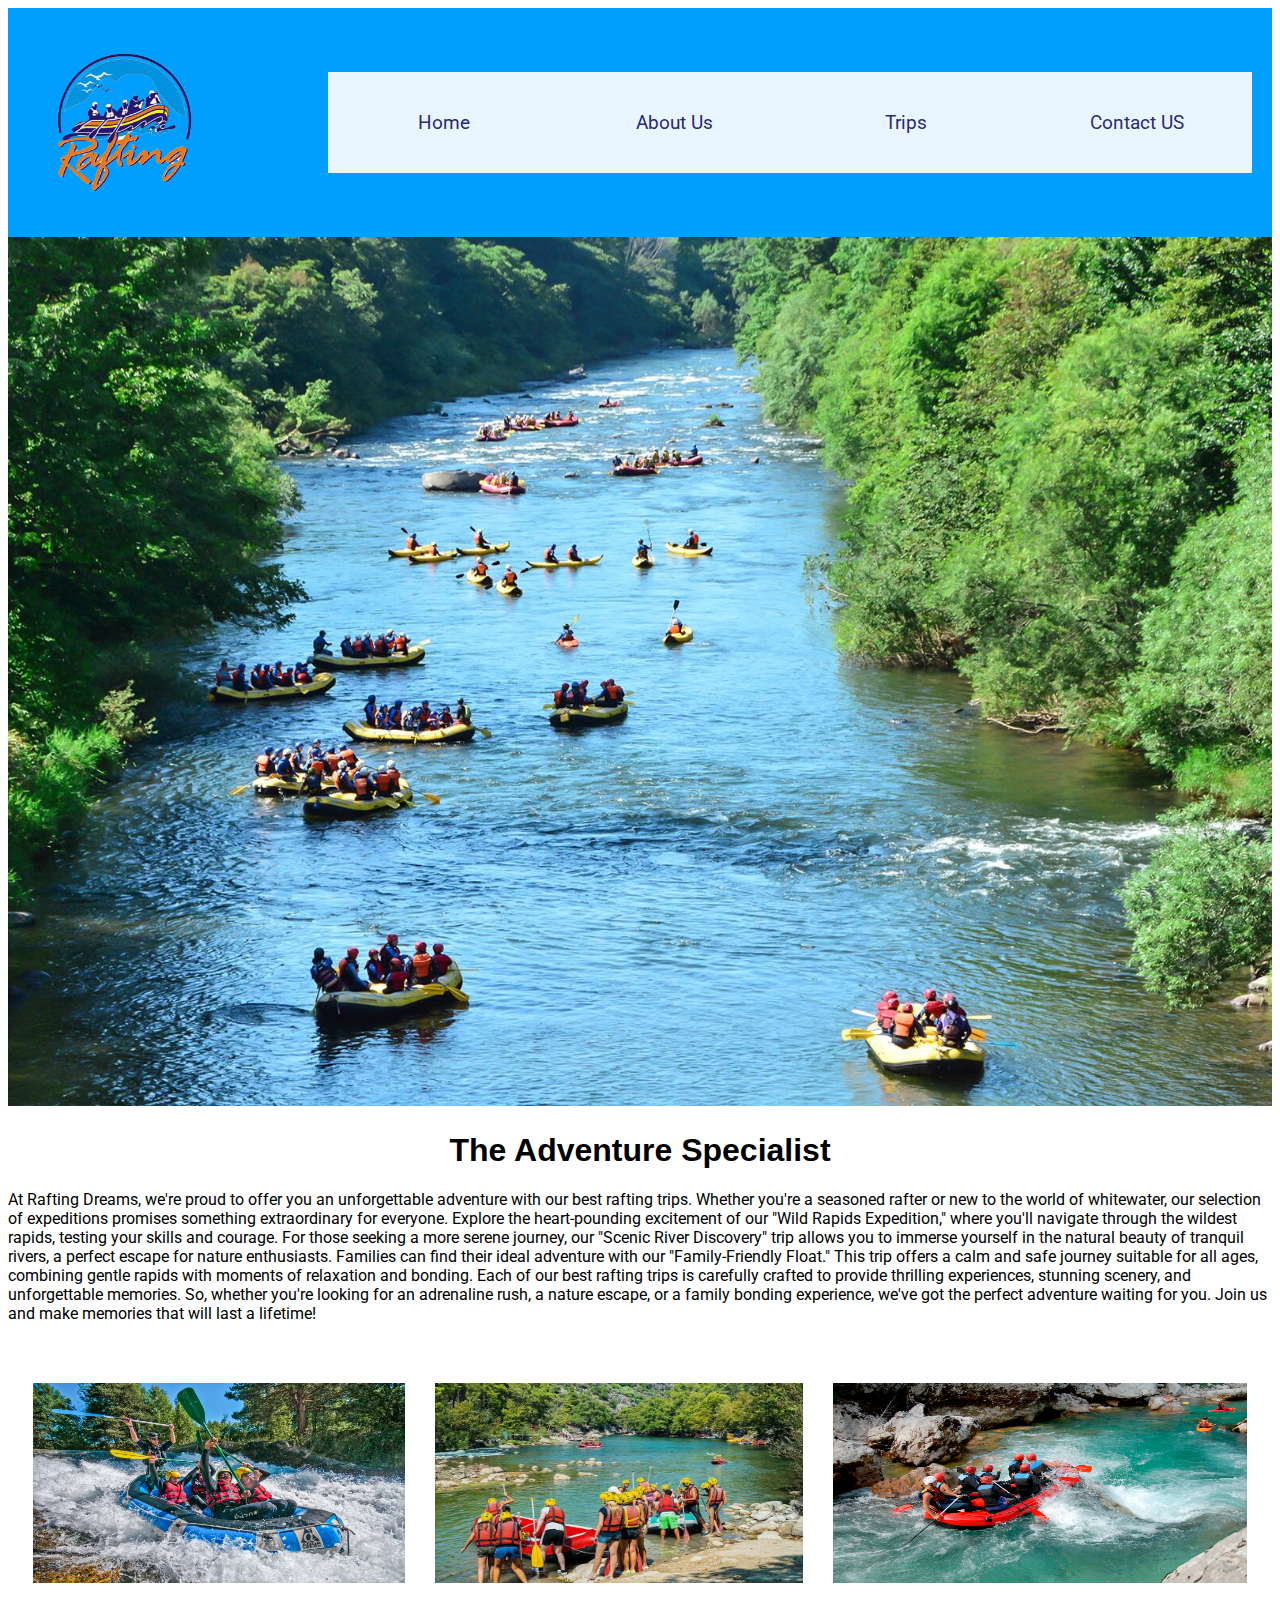
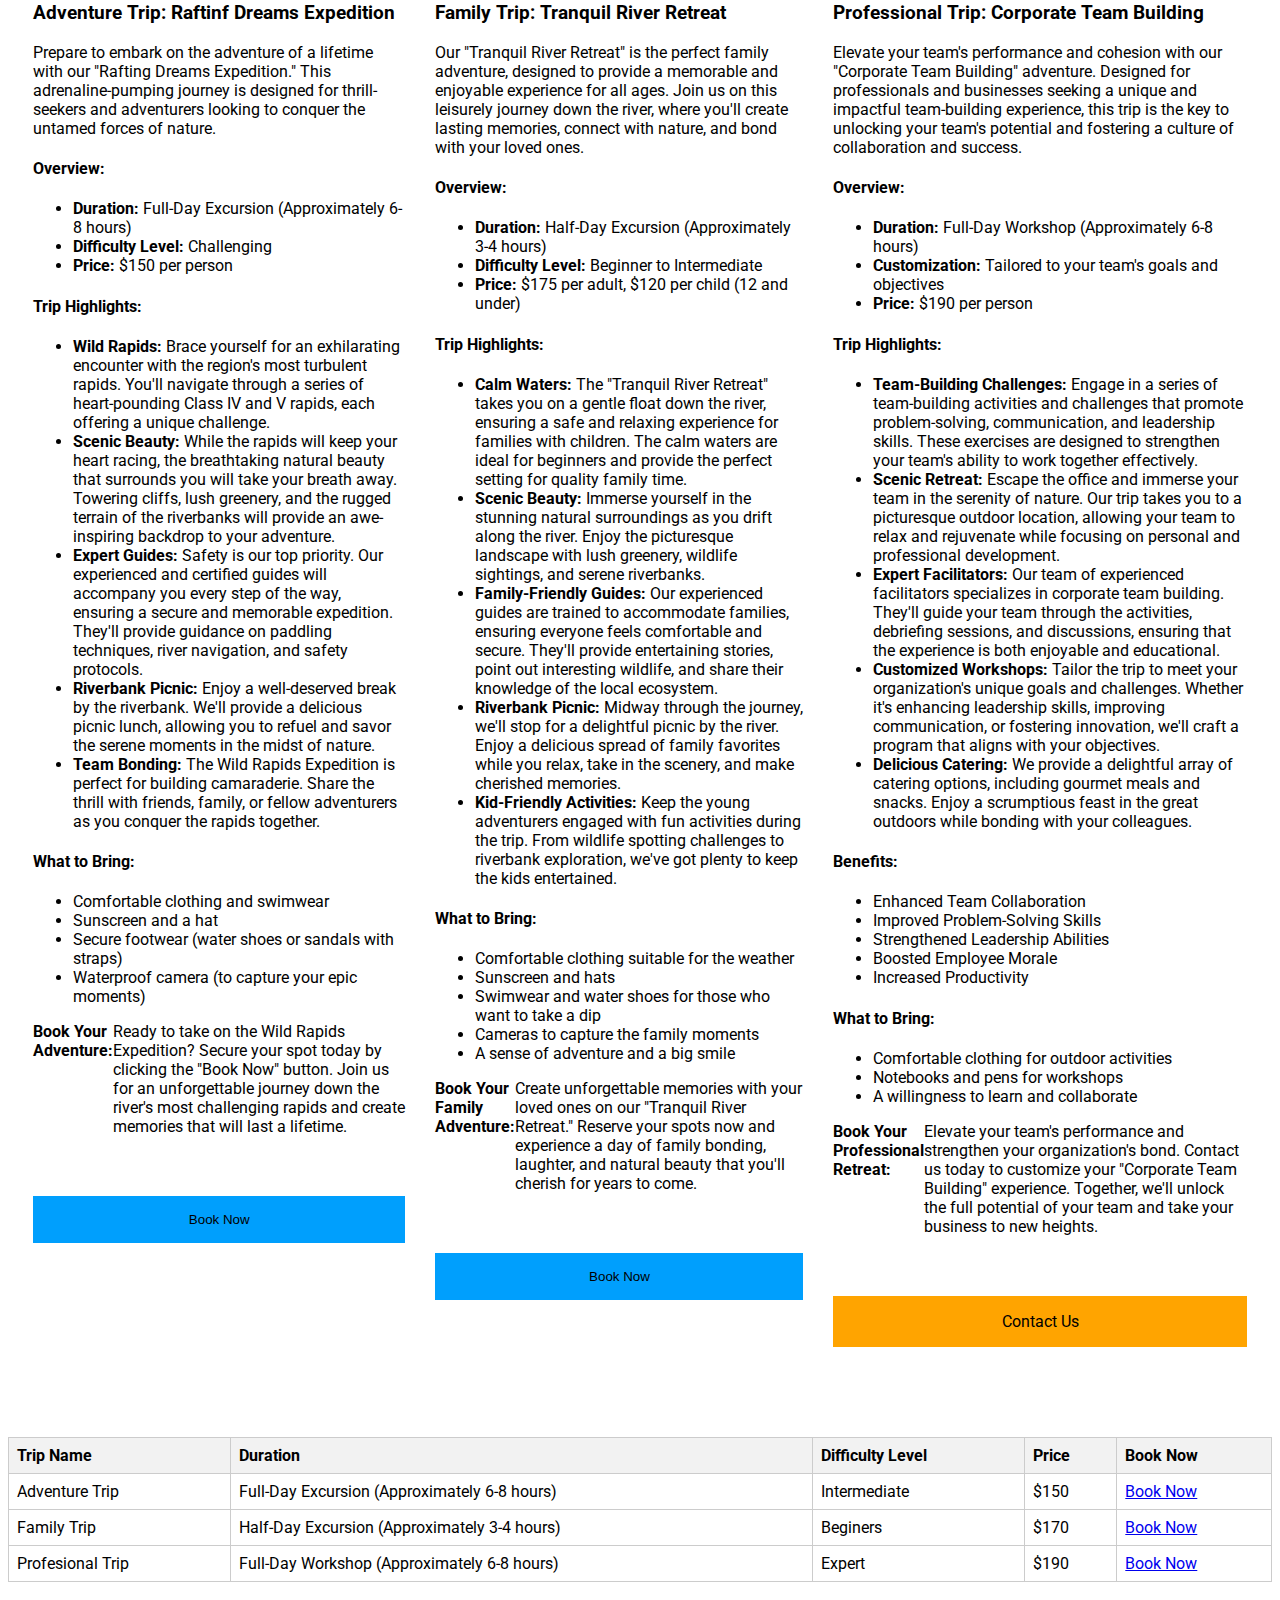
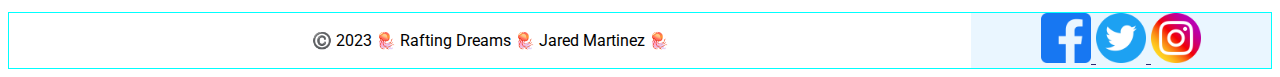
<file: wwr/trips.html>
<!DOCTYPE html>
<html lang="en">
  <head>
    <meta charset="UTF-8" />
    <meta name="viewport" content="width=device-width, initial-scale=1.0">
    <title>Rafting Dreams | Trips | Jared Martinez</title>
    <meta name="description" content="Here you can find everything related to our prices, packages and services.">
    <meta name="author" content="Jared Martinez">
    <link rel="stylesheet" href="styles/raftingtrip.css">
  </head>

  <body>
    <header>
      <img src="images/rafinglogo.png" alt="Rafting Site Logo">
      <nav>
        <ul class="navigation">
          <li><a href="index.html">Home</a></li>
          <li><a href="about.html">About Us</a></li>
          <li><a href="trips.html">Trips</a></li>
          <li><a href="contact.html">Contact US</a></li>
        </ul>
      </nav>
    </header>
    <main class="trips">
      <img src="images/homeandtrip.jpeg" alt="Fun with rafting">
      <h1>The Adventure Specialist</h1>
      <p>
        At Rafting Dreams, we're proud to offer you an unforgettable adventure
        with our best rafting trips. Whether you're a seasoned rafter or new to
        the world of whitewater, our selection of expeditions promises something
        extraordinary for everyone. Explore the heart-pounding excitement of our
        "Wild Rapids Expedition," where you'll navigate through the wildest
        rapids, testing your skills and courage. For those seeking a more serene
        journey, our "Scenic River Discovery" trip allows you to immerse
        yourself in the natural beauty of tranquil rivers, a perfect escape for
        nature enthusiasts. Families can find their ideal adventure with our
        "Family-Friendly Float." This trip offers a calm and safe journey
        suitable for all ages, combining gentle rapids with moments of
        relaxation and bonding. Each of our best rafting trips is carefully
        crafted to provide thrilling experiences, stunning scenery, and
        unforgettable memories. So, whether you're looking for an adrenaline
        rush, a nature escape, or a family bonding experience, we've got the
        perfect adventure waiting for you. Join us and make memories that will
        last a lifetime!
      </p>

      <div class="container">
        <figure>
          <img class="item-1" src="images/trip1.avif" alt="Lorem">
          <figcaption>
            <div class="trip-description">
              <h3>Adventure Trip: Raftinf Dreams Expedition</h3>

              <p>
                Prepare to embark on the adventure of a lifetime with our
                "Rafting Dreams Expedition." This adrenaline-pumping journey is
                designed for thrill-seekers and adventurers looking to conquer
                the untamed forces of nature.
              </p>

              <h4>Overview:</h4>
              <ul>
                <li>
                  <strong>Duration:</strong> Full-Day Excursion (Approximately
                  6-8 hours)
                </li>
                <li><strong>Difficulty Level:</strong> Challenging</li>
                <li><strong>Price:</strong> $150 per person</li>
              </ul>

              <h4>Trip Highlights:</h4>
              <ul>
                <li>
                  <strong>Wild Rapids:</strong> Brace yourself for an
                  exhilarating encounter with the region's most turbulent
                  rapids. You'll navigate through a series of heart-pounding
                  Class IV and V rapids, each offering a unique challenge.
                </li>
                <li>
                  <strong>Scenic Beauty:</strong> While the rapids will keep
                  your heart racing, the breathtaking natural beauty that
                  surrounds you will take your breath away. Towering cliffs,
                  lush greenery, and the rugged terrain of the riverbanks will
                  provide an awe-inspiring backdrop to your adventure.
                </li>
                <li>
                  <strong>Expert Guides:</strong> Safety is our top priority.
                  Our experienced and certified guides will accompany you every
                  step of the way, ensuring a secure and memorable expedition.
                  They'll provide guidance on paddling techniques, river
                  navigation, and safety protocols.
                </li>
                <li>
                  <strong>Riverbank Picnic:</strong> Enjoy a well-deserved break
                  by the riverbank. We'll provide a delicious picnic lunch,
                  allowing you to refuel and savor the serene moments in the
                  midst of nature.
                </li>
                <li>
                  <strong>Team Bonding:</strong> The Wild Rapids Expedition is
                  perfect for building camaraderie. Share the thrill with
                  friends, family, or fellow adventurers as you conquer the
                  rapids together.
                </li>
              </ul>

              <h4>What to Bring:</h4>
              <ul>
                <li>Comfortable clothing and swimwear</li>
                <li>Sunscreen and a hat</li>
                <li>Secure footwear (water shoes or sandals with straps)</li>
                <li>Waterproof camera (to capture your epic moments)</li>
              </ul>

              <p>
                <strong>Book Your Adventure:</strong> Ready to take on the Wild
                Rapids Expedition? Secure your spot today by clicking the "Book
                Now" button. Join us for an unforgettable journey down the
                river's most challenging rapids and create memories that will
                last a lifetime.
              </p>

              <button class="book-now-button">Book Now</button>
            </div>
          </figcaption>
        </figure>
        <figure>
          <img class="item-2" src="images/trip2.jpeg" alt="Lorem">
          <figcaption>
            <div class="trip-description">
              <h3>Family Trip: Tranquil River Retreat</h3>

              <p>
                Our "Tranquil River Retreat" is the perfect family adventure,
                designed to provide a memorable and enjoyable experience for all
                ages. Join us on this leisurely journey down the river, where
                you'll create lasting memories, connect with nature, and bond
                with your loved ones.
              </p>

              <h4>Overview:</h4>
              <ul>
                <li>
                  <strong>Duration:</strong> Half-Day Excursion (Approximately
                  3-4 hours)
                </li>
                <li>
                  <strong>Difficulty Level:</strong> Beginner to Intermediate
                </li>
                <li>
                  <strong>Price:</strong> $175 per adult, $120 per child (12 and
                  under)
                </li>
              </ul>

              <h4>Trip Highlights:</h4>
              <ul>
                <li>
                  <strong>Calm Waters:</strong> The "Tranquil River Retreat"
                  takes you on a gentle float down the river, ensuring a safe
                  and relaxing experience for families with children. The calm
                  waters are ideal for beginners and provide the perfect setting
                  for quality family time.
                </li>
                <li>
                  <strong>Scenic Beauty:</strong> Immerse yourself in the
                  stunning natural surroundings as you drift along the river.
                  Enjoy the picturesque landscape with lush greenery, wildlife
                  sightings, and serene riverbanks.
                </li>
                <li>
                  <strong>Family-Friendly Guides:</strong> Our experienced
                  guides are trained to accommodate families, ensuring everyone
                  feels comfortable and secure. They'll provide entertaining
                  stories, point out interesting wildlife, and share their
                  knowledge of the local ecosystem.
                </li>
                <li>
                  <strong>Riverbank Picnic:</strong> Midway through the journey,
                  we'll stop for a delightful picnic by the river. Enjoy a
                  delicious spread of family favorites while you relax, take in
                  the scenery, and make cherished memories.
                </li>
                <li>
                  <strong>Kid-Friendly Activities:</strong> Keep the young
                  adventurers engaged with fun activities during the trip. From
                  wildlife spotting challenges to riverbank exploration, we've
                  got plenty to keep the kids entertained.
                </li>
              </ul>

              <h4>What to Bring:</h4>
              <ul>
                <li>Comfortable clothing suitable for the weather</li>
                <li>Sunscreen and hats</li>
                <li>
                  Swimwear and water shoes for those who want to take a dip
                </li>
                <li>Cameras to capture the family moments</li>
                <li>A sense of adventure and a big smile</li>
              </ul>

              <p>
                <strong>Book Your Family Adventure:</strong> Create
                unforgettable memories with your loved ones on our "Tranquil
                River Retreat." Reserve your spots now and experience a day of
                family bonding, laughter, and natural beauty that you'll cherish
                for years to come.
              </p>

              <button class="book-now-button">Book Now</button>
            </div>
          </figcaption>
        </figure>
        <figure>
          <img
            class="item-3"
            src="images/trip3.jpeg"
            alt="Lorem"
            width="1000">
          <figcaption>
            <div class="trip-description">
              <h3>Professional Trip: Corporate Team Building</h3>

              <p>
                Elevate your team's performance and cohesion with our "Corporate
                Team Building" adventure. Designed for professionals and
                businesses seeking a unique and impactful team-building
                experience, this trip is the key to unlocking your team's
                potential and fostering a culture of collaboration and success.
              </p>

              <h4>Overview:</h4>
              <ul>
                <li>
                  <strong>Duration:</strong> Full-Day Workshop (Approximately
                  6-8 hours)
                </li>
                <li>
                  <strong>Customization:</strong> Tailored to your team's goals
                  and objectives
                </li>
                <li><strong>Price:</strong> $190 per person</li>
              </ul>

              <h4>Trip Highlights:</h4>
              <ul>
                <li>
                  <strong>Team-Building Challenges:</strong> Engage in a series
                  of team-building activities and challenges that promote
                  problem-solving, communication, and leadership skills. These
                  exercises are designed to strengthen your team's ability to
                  work together effectively.
                </li>
                <li>
                  <strong>Scenic Retreat:</strong> Escape the office and immerse
                  your team in the serenity of nature. Our trip takes you to a
                  picturesque outdoor location, allowing your team to relax and
                  rejuvenate while focusing on personal and professional
                  development.
                </li>
                <li>
                  <strong>Expert Facilitators:</strong> Our team of experienced
                  facilitators specializes in corporate team building. They'll
                  guide your team through the activities, debriefing sessions,
                  and discussions, ensuring that the experience is both
                  enjoyable and educational.
                </li>
                <li>
                  <strong>Customized Workshops:</strong> Tailor the trip to meet
                  your organization's unique goals and challenges. Whether it's
                  enhancing leadership skills, improving communication, or
                  fostering innovation, we'll craft a program that aligns with
                  your objectives.
                </li>
                <li>
                  <strong>Delicious Catering:</strong> We provide a delightful
                  array of catering options, including gourmet meals and snacks.
                  Enjoy a scrumptious feast in the great outdoors while bonding
                  with your colleagues.
                </li>
              </ul>

              <h4>Benefits:</h4>
              <ul>
                <li>Enhanced Team Collaboration</li>
                <li>Improved Problem-Solving Skills</li>
                <li>Strengthened Leadership Abilities</li>
                <li>Boosted Employee Morale</li>
                <li>Increased Productivity</li>
              </ul>

              <h4>What to Bring:</h4>
              <ul>
                <li>Comfortable clothing for outdoor activities</li>
                <li>Notebooks and pens for workshops</li>
                <li>A willingness to learn and collaborate</li>
              </ul>

              <p>
                <strong>Book Your Professional Retreat:</strong> Elevate your
                team's performance and strengthen your organization's bond.
                Contact us today to customize your "Corporate Team Building"
                experience. Together, we'll unlock the full potential of your
                team and take your business to new heights.
              </p>

              <a class="book-now-button contact-button" href="contact.html"
                >Contact Us</a
              >
            </div>
          </figcaption>
        </figure>
      </div>
      <table>
        <thead>
          <tr>
            <th>Trip Name</th>
            <th>Duration</th>
            <th>Difficulty Level</th>
            <th>Price</th>
            <th>Book Now</th>
          </tr>
        </thead>
        <tbody>
          <tr>
            <td>Adventure Trip</td>
            <td>Full-Day Excursion (Approximately 6-8 hours)</td>
            <td>Intermediate</td>
            <td>$150</td>
            <td><a href="booking_link_1">Book Now</a></td>
          </tr>
          <tr>
            <td>Family Trip</td>
            <td>Half-Day Excursion (Approximately 3-4 hours)</td>
            <td>Beginers</td>
            <td>$170</td>
            <td><a href="booking_link_2">Book Now</a></td>
          </tr>
          <tr>
            <td>Profesional Trip</td>
            <td>Full-Day Workshop (Approximately 6-8 hours)</td>
            <td>Expert</td>
            <td>$190</td>
            <td><a href="booking_link_3">Book Now</a></td>
          </tr>
        </tbody>
      </table>
    </main>

    <footer>
      <p>©️ 2023 🪼 Rafting Dreams 🪼 Jared Martinez 🪼</p>
      <nav class="sociallinks">
        <a href="https://facebook.com">
          <img src="images/facebook.png" alt="Facebook" width="50">
        </a>
        <a href="https://twitter.com">
          <img src="images/twitter.png" alt="Twitter" width="50">
        </a>
        <a href="https://instagram.com">
          <img src="images/instagram.png" alt="Instagram" width="50">
        </a>
      </nav>
    </footer>
  </body>
</html>
</file>
<file: styles/styles.css>
* {
    margin: 0;
    padding: 0;
    box-sizing: border-box;
}

body {
    font-size: 16px;
    font-family: Roboto, Arial sans-serif;
}

nav {
    background-color: steelblue;
    padding: 1rem;
    display: flex;
    justify-content: space-evenly;
    align-items: center;
}

nav a {
    color: white;
    display: block;
    padding: 0.5rem;
    text-decoration: none;
    font-size: 1.2rem;
    font-weight: 700;
    color: #fff;
}

h1 {
    color: steelblue;
    margin: 1rem;
    border-bottom: 1px solid steelblue;
    position: center;
    padding-bottom: 35px;
}

img {
    width: 150px;
    height: auto;
    border: 1px solid steelblue;
    padding: 2px;
    box-shadow: 0 0 30px gray;
}

p {
    padding: 20px;
}

main {
    max-width: 840px;
    grid-column: 2/3;
    margin: 1rem;
}

aside {
    width: 20rem;
    margin: 1rem;
    border: 1px solid rgba(0, 0, 0, 0.2); /* 1️⃣ */
    padding: 1rem;
    background-color: #eee;
    color: #333;
    text-align: center;
    width: 20em;
    text-align: center;
    position: relative;
    grid-column: 1/2;
    grid-row: 1/2;
}

aside img {
    width: 200px;
    height: auto;
}

aside h2 {
    position: absolute;
    top: 0px;
    left: 0px;
}

main img {
    width: 150px;
    height: auto;
    float: right;
    margin: 0 0 1rem 1rem;
}

p  {
    padding: 0;
    margin: 1rem;
}
footer {
    margin-top: 1em;
    border-top: 1px solid #000;
    text-align: center;
}
/* Class Selectors */
.box {
    margin: 1rem;
    border: 1px solid rgba(0,0,0,.1);
    padding: 1rem;
    background-color: #ddd;
    color: #000;
}

.indent {
    padding-left: 2rem;
}

header, .grid, footer {
    max-width: 840px;
    margin: 0 auto;
}

.grid {
    display: grid;
    align-items: center;
}
</file>
<file: wwr/styles/index.css>
@import url('https://fonts.googleapis.com/css2?family=Roboto:ital,wght@1,300&display=swap');

:root {
  --primary-color: #ffa400;
  --secondary-color: #009ffd;
  --acent1-color: #2a2a72;
  --acent2-color: #eaf6ff;

  --heading-font: red, serif;
  --paragraph-font: gray, serif;

  --nav-background-color: var(--acent2-color);
  --nav-link-color: var(--acent1-color);
  --nav-hover-link-color: var(--secondary-color);
  --nav-hover-background-color: var(--primary-color);
}

body {
  font-family: Roboto, Arial sans-serif;
}

h2 {
  font-family: Roboto, Arial sans-serif;
  color: var(--heading-font);
  justify-content: center;
  align-items: center;
  display: flex;
}

header {
  padding: 20px;
  background-color: var(--secondary-color);
  display: grid;
  grid-template-columns: 300px 1fr;
  align-items: center;
}

header img {
  width: 150px;
  height: auto;
  padding: 20px;
}

.logo {
  margin: 0 0.25rem 0 1rem;
  width: 64px;
  height: auto;
}

.hero img {
  width: 100%;
}

h1 {
  font-size: 2rem;
  font-family: Acme, Arial, sans-serif;
  justify-content: center;
  align-items: center;
  display: grid;
}

p {
  margin: 0 auto;
  display: flex;
  align-items: flex-start;
  justify-content: center;
}

nav {
  background-color: var(--nav-background-color);
  font-size: 1.2rem;
  text-align: center;
  justify-content: space-around;
}

.navigation {
  display: flex;
  list-style: none;
  padding: 0;
}

.navigation li {
  flex: 1 1 100%;
}

.navigation a {
  display: block;
  text-align: center;
  padding: 20px;
  text-decoration: none;
}

.navigation a:hover {
  color: tomato;
  font-weight: 700;
  text-decoration: underline;
}

nav a:link,
nav a:visited {
  color: var(--nav-link-color);
}

.home > img {
  width: 100%;
  height: 500px;
  object-fit: cover;
}

.newsletter-container {
  width: 50%;
  box-shadow: rgba(100, 100, 111, 0.2) 0px 7px 29px 0px;
  border-radius: 20px;
  padding: 40px;
  display: grid;
  gap: 10px;
  margin: 90px auto;
}

.newsletter-container img {
  width: 150px;
  justify-self: center;
}

.newsletter-container input {
  padding: 12px 16px;
  border-radius: 8px;
  border: 1px solid gray;
}

.newsletter-container button {
  margin-top: 30px;
  padding: 24px;
  font-size: 20px;
  background-color: var(--primary-color);
  border-radius: 8px;
}

.trips-section {
  margin-bottom: 90px;
  display: grid;
  justify-items: center;
}

.trips-section a {
  color: var(--secondary-color);
  margin-top: 10px;
  font-size: 20px;
}

.tours {
  display: grid;
  grid-template-columns: 1fr 1fr;
  column-gap: 60px;
  width: 80%;
  margin: 0 auto 90px;
}

.tours h2 {
  grid-column: 1/3;
}

.tours h3 {
  text-align: center;
}

.tours img {
  width: 100%;
}

footer {
  display: grid;
  grid-template-columns: 1fr 300px;
  border: 1px solid cyan;
  align-items: center;
}
</file>
<file: styles/quiz.css>
@import url('https://fonts.googleapis.com/css2?family=Roboto:ital,wght@0,400;1,300&display=swap');

* {
    margin: 0;
    padding: 0;
    box-sizing: border-box;
}

body {
    font-family: Merriweather, Georgia, Serif;
    font-size: 1.2rem;
    color: #333;
    background: #fff;
}

header {
    margin: 0 auto;
    width: 650px;
}

h1 {
    margin: 1rem;
    font-size: 1.5rem;
    color: navy;
    text-align: center;
}

form {
    width: 650px;
    margin: 0 auto;
    padding: 1rem;
    border: 1px solid rgba(0, 0, 0, 0.1);
    border-radius: 0.5rem;
    background-color: #eee;
    display: grid;
}

fieldset {
    display: grid;
    grid-gap: .5rem;
    margin: 1rem;
    border: 1px solid rgba(0, 0, 0, 0.2);
    padding: 1rem;
}

abel, input, button, select, textarea {
    font-family: Roboto, Arial, sans-serif;
}

label {
    text-align: start;
    padding-right: 1rem;
}

input, select, textarea {
    padding: 0.5rem;
    font-size: 1.1rem;
}

input [type="checbox"] {
    width: 22px;
    height: 22px;
    vertical-align: bottom;
}

button {
    margin: 1rem;
    background-color: navy;
    color: #fff;
    border: none;
    border-radius: .5rem;
    padding: .75rem;
    font-size: 1.2rem;
}

button:hover {
    background-color: darkgreen;
}

div {
    background-color: #3b3b3b;
    width: 400px;
    margin: 0 auto;
    color: white; 
    padding: 20px;  
}

footer {
    margin: 1rem;
    text-align: center;
    font-size: 0.8em;
    color: #777;
    border-top: 1px solid #ccc;
}
</file>
<file: styles/tryit.css>
table, td {
    border: 1px solid #333;
    border-collapse: collapse;
}

thead, tfoot {
    background-color: #333;
    color: #fff;
}

th, td {
    padding: 0.5rem;
}

caption {
    font-weight: 700;
    font-size: smaller;
    color: navy;
    font-variant: small-caps;
}
</file>
<file: week05/styles/poll-form.css>
@import url('https://fonts.googleapis.com/css2?family=Roboto:ital,wght@0,400;1,300&display=swap');

* {
    margin: 0;
    padding: 0;
    box-sizing: border-box;
}

body {
    font-family: Merriweather, Georgia, Serif;
    font-size: 1.2rem;
    color: #333;
    background: #fff;
}

header {
    margin: 0 auto;
    width: 650px;
}

h1 {
    margin: 1rem;
    font-size: 1.5rem;
    color: navy;
    text-align: center;
}

form {
    width: 650px;
    margin: 0 auto;
    padding: 1rem;
    border: 1px solid rgba(0, 0, 0, 0.1);
    border-radius: 0.5rem;
    background-color: #eee;
    display: grid;
}

fieldset {
    display: grid;
    grid-gap: .5rem;
    margin: 1rem;
    border: 1px solid rgba(0, 0, 0, 0.2);
    padding: 1rem;
}

legend {
    padding: 0.5rem;
    color: navy;
    font-size: 1.3rem;
}

label, input, button, select, textarea {
    font-family: Roboto, Arial, sans-serif;
}

label {
    text-align: right;
    padding-right: 1rem;
}

input, select, textarea {
    padding: 0.5rem;
    font-size: 1.1rem;
}

input [type="checbox"] {
    width: 22px;
    height: 22px;
    vertical-align: bottom;
}

button {
    margin: 1rem;
    background-color: navy;
    color: #fff;
    border: none;
    border-radius: .5rem;
    padding: .75rem;
    font-size: 1.2rem;
}

button:hover {
    background-color: darkgreen;
}

footer {
    margin: 1rem;
    width: 650px;
    text-align: center;
    font-size: 0.8em;
    color: #777;
    border-top: 1px solid #ccc;
}

.form-item {
    display: grid;
    align-items: center;
}

.column1 {
    grid-template-columns: 3fr 1fr;
    margin: 0.5rem 0;
}

.column2 {
    grid-template-columns: 1fr 2fr;
}
</file>
<file: week05/styles/quiz.css>
@import url('https://fonts.googleapis.com/css2?family=Roboto:ital,wght@0,400;1,300&display=swap');

* {
    margin: 0;
    padding: 0;
    box-sizing: border-box;
}

body {
    font-family: Merriweather, Georgia, Serif;
    font-size: 1.2rem;
    color: #333;
    background: #fff;
}

header {
    margin: 0 auto;
    width: 650px;
}

h1 {
    margin: 1rem;
    font-size: 1.5rem;
    color: navy;
    text-align: center;
}

form {
    width: 650px;
    margin: 0 auto;
    padding: 1rem;
    border: 1px solid rgba(0, 0, 0, 0.1);
    border-radius: 0.5rem;
    background-color: #eee;
    display: grid;
}

fieldset {
    display: grid;
    grid-gap: .5rem;
    margin: 1rem;
    border: 1px solid rgba(0, 0, 0, 0.2);
    padding: 1rem;
}

abel, input, button, select, textarea {
    font-family: Roboto, Arial, sans-serif;
}

label {
    text-align: start;
    padding-right: 1rem;
}

input, select, textarea {
    padding: 0.5rem;
    font-size: 1.1rem;
}

input [type="checbox"] {
    width: 22px;
    height: 22px;
    vertical-align: bottom;
}

button {
    margin: 1rem;
    background-color: navy;
    color: #fff;
    border: none;
    border-radius: .5rem;
    padding: .75rem;
    font-size: 1.2rem;
}

button:hover {
    background-color: darkgreen;
}

textarea {
    background-color: #3b3b3b;
    width: 400px;
    text-decoration: #eee;   
}
</file>
<file: wwr/styles/rafting.css>
@charset "UTF-8";
@import url('https://fonts.googleapis.com/css2?family=Roboto:ital,wght@1,300&display=swap');

:root {
    --primary-color: #ffa400;
    --secondary-color: #009ffd;
    --acent1-color: #2a2a72;
    --acent2-color: #eaf6ff;

    --heading-font: red, serif;
    --paragraph-font: gray, serif;

    --nav-background-color: var(--acent2-color);
    --nav-link-color: var(--acent1-color);
    --nav-hover-link-color: var(--secondary-color);
    --nav-hover-background-color: var(--primary-color);
}

body {
    font-family: Roboto, Arial sans-serif;

}

h2 {
    font-family: Roboto, Arial sans-serif;
    color: var(--heading-font);
    justify-content: center;
    align-items: center;
    display: flex;
}

header {
    padding: 20px;
    background-color: var(--secondary-color);
    display: grid;
    grid-template-columns: 300px 1fr;
    align-items: center;
}

header,
main,
footer {
    max-width: 1000px;
    margin: 0 auto;
}

header img {
    width: 150px;
    height: auto;
    padding: 20px;
}

.logo {
    margin: 0 0.25rem 0 1rem;
    width: 64px;
    height: auto;
}

.hero img {
    width: 100%;
}

h1 {
    font-size: 2rem;
    font-family: Acme, Arial, sans-serif;
    justify-content: center;
    align-items: center;
    display: grid;
}

p {
    padding: 25px;
    margin: 0 auto;
    display: flex;
    align-items:flex-start;
    justify-content: center;
}

nav {
    background-color: var(--nav-background-color);
    font-size: 1.2rem;
    text-align: center;
    justify-content: space-around;
}

.navigation {
    display: flex;
    list-style: none;
    padding: 0;
}

.navigation li {
    flex: 1 1 100%;
}

.navigation a {
    display: block;
    text-align: center;
    padding: 20px;
    text-decoration: none;
}

.navigation a:hover {
    color: tomato;
    font-weight: 700;
    text-decoration: underline;
}


nav a:link,
nav a:visited {
    color: var(--nav-link-color);
}


figure {
    display: grid;
    font-weight: var(--heading-font);
    margin-right: 1px;
    margin-left: 1px;
    margin: 0 auto;
}

figure img {
    width: 200px;
}

.container {
    display: flex;
    justify-content: space-between;

}

footer {
    display: grid;
    grid-template-columns: 1fr 300px;
    border: 1px solid cyan;
    align-items: center;
}

main {
    background-color: #3b3b3b;
    width: 400px;
    margin: 0 auto;
    color: white; 
    padding: 40px;  
}
</file>
<file: wwr/styles/raftingcontac.css>
@import url('https://fonts.googleapis.com/css2?family=Roboto:ital,wght@1,300&display=swap');

:root {
    --primary-color: #ffa400;
    --secondary-color: #009ffd;
    --acent1-color: #2a2a72;
    --acent2-color: #eaf6ff;

    --heading-font: red, serif;
    --paragraph-font: gray, serif;

    --nav-background-color: var(--acent2-color);
    --nav-link-color: var(--acent1-color);
    --nav-hover-link-color: var(--secondary-color);
    --nav-hover-background-color: var(--primary-color);
}

body {
    font-family: Roboto, Arial sans-serif;

}

h2 {
    font-family: Roboto, Arial sans-serif;
    color: var(--heading-font);
    justify-content: center;
    align-items: center;
    display: flex;
}

header {
    padding: 20px;
    background-color: var(--secondary-color);
    display: grid;
    grid-template-columns: 300px 1fr;
    align-items: center;
}

header,
main,
footer {
    max-width: 1000px;
    margin: 0 auto;
}

header img {
    width: 150px;
    height: auto;
    padding: 20px;
}

.logo {
    margin: 0 0.25rem 0 1rem;
    width: 64px;
    height: auto;
}

.hero img {
    width: 100%;
}

h1 {
    font-size: 2rem;
    font-family: Acme, Arial, sans-serif;
    justify-content: center;
    align-items: center;
    display: grid;
}

p {
    padding: 25px;
    margin: 0 auto;
    display: flex;
    align-items:flex-start;
    justify-content: center;
}

nav {
    background-color: var(--nav-background-color);
    font-size: 1.2rem;
    text-align: center;
    justify-content: space-around;
}

.navigation {
    display: flex;
    list-style: none;
    padding: 0;
}

.navigation li {
    flex: 1 1 100%;
}

.navigation a {
    display: block;
    text-align: center;
    padding: 20px;
    text-decoration: none;
}

.navigation a:hover {
    color: tomato;
    font-weight: 700;
    text-decoration: underline;
}


nav a:link,
nav a:visited {
    color: var(--nav-link-color);
}


figure {
    display: grid;
    font-weight: var(--heading-font);
    margin-right: 1px;
    margin-left: 1px;
    margin: 0 auto;
}

figure img {
    width: 200px;
}

.container {
    display: flex;
    justify-content: space-between;
    align-items: center;

}

footer {
    display: grid;
    grid-template-columns: 1fr 300px;
    border: 1px solid cyan;
    align-items: center;
}

main {
    background-color: #3b3b3b;
    width: 400px;
    margin: 0 auto;
    color: white; 
    padding: 40px;  
}

div.map {
    width: 100%;
    display: grid;
    justify-content: center;
    margin: 0 auto;
}
</file>
<file: wwr/styles/raftingtrip.css>
@import url('https://fonts.googleapis.com/css2?family=Roboto:ital,wght@1,300&display=swap');

:root {
  --primary-color: #ffa400;
  --secondary-color: #009ffd;
  --acent1-color: #2a2a72;
  --acent2-color: #eaf6ff;

  --heading-font: red, serif;
  --paragraph-font: gray, serif;

  --nav-background-color: var(--acent2-color);
  --nav-link-color: var(--acent1-color);
  --nav-hover-link-color: var(--secondary-color);
  --nav-hover-background-color: var(--primary-color);
}

body {
  font-family: Roboto, Arial sans-serif;
}

h2 {
  font-family: Roboto, Arial sans-serif;
  color: var(--heading-font);
  justify-content: center;
  align-items: center;
  display: flex;
}

header {
  padding: 20px;
  background-color: var(--secondary-color);
  display: grid;
  grid-template-columns: 300px 1fr;
  align-items: center;
}

header img {
  width: 150px;
  height: auto;
  padding: 20px;
}

.logo {
  margin: 0 0.25rem 0 1rem;
  width: 64px;
  height: auto;
}

.hero img {
  width: 100%;
}

h1 {
  font-size: 2rem;
  font-family: Acme, Arial, sans-serif;
  justify-content: center;
  align-items: center;
  display: grid;
}

p {
  margin: 0 auto;
  display: flex;
  align-items: flex-start;
  justify-content: center;
}

nav {
  background-color: var(--nav-background-color);
  font-size: 1.2rem;
  text-align: center;
  justify-content: space-around;
}

.navigation {
  display: flex;
  list-style: none;
  padding: 0;
}

.navigation li {
  flex: 1 1 100%;
}

.navigation a {
  display: block;
  text-align: center;
  padding: 20px;
  text-decoration: none;
}

.navigation a:hover {
  color: tomato;
  font-weight: 700;
  text-decoration: underline;
}

nav a:link,
nav a:visited {
  color: var(--nav-link-color);
}

.trips > img {
  width: 100%;
}

figure {
  display: grid;
  font-weight: var(--heading-font);
  margin-right: 1px;
  margin-left: 1px;
  margin: 0 auto;
}

figure img {
  width: 100%;
  height: 200px;
}

.container {
  display: flex;
  justify-content: space-between;
  align-items: baseline;
  padding: 0 25px;
  margin-top: 60px;
  gap: 30px;
}

.book-now-button {
  margin-top: 60px;
  padding: 16px 0;
  width: 100%;
  cursor: pointer;
  border: none;
  background-color: var(--secondary-color);
}

.book-now-button.contact-button {
  background-color: var(--primary-color);
  display: flex;
  justify-content: center;
  text-decoration: none;
  color: black;
}

table {
  width: 100%;
  border-collapse: collapse;
  margin-top: 90px;
  margin-bottom: 30px;
}

th,
td {
  border: 1px solid #ccc;
  padding: 8px;
  text-align: left;
}

th {
  background-color: #f2f2f2;
}

footer {
  display: grid;
  grid-template-columns: 1fr 300px;
  border: 1px solid cyan;
  align-items: center;
}
</file>
